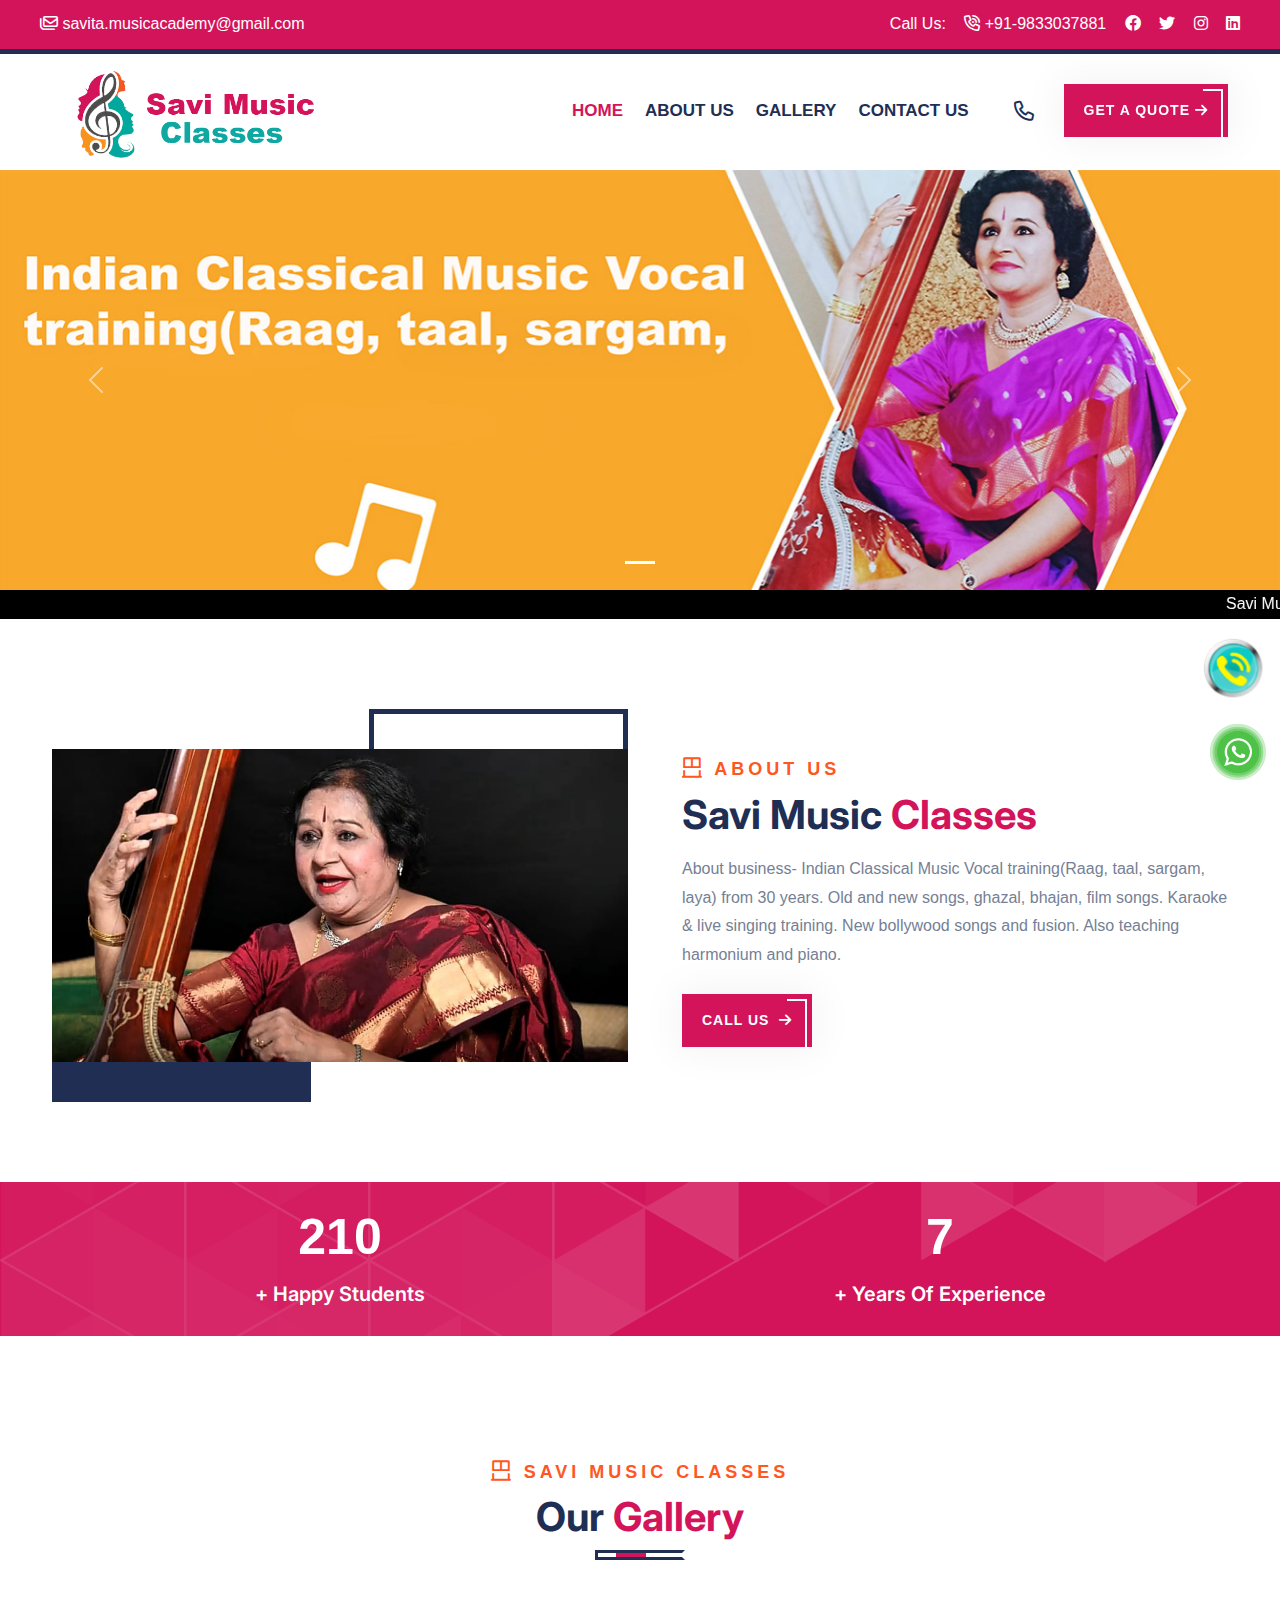
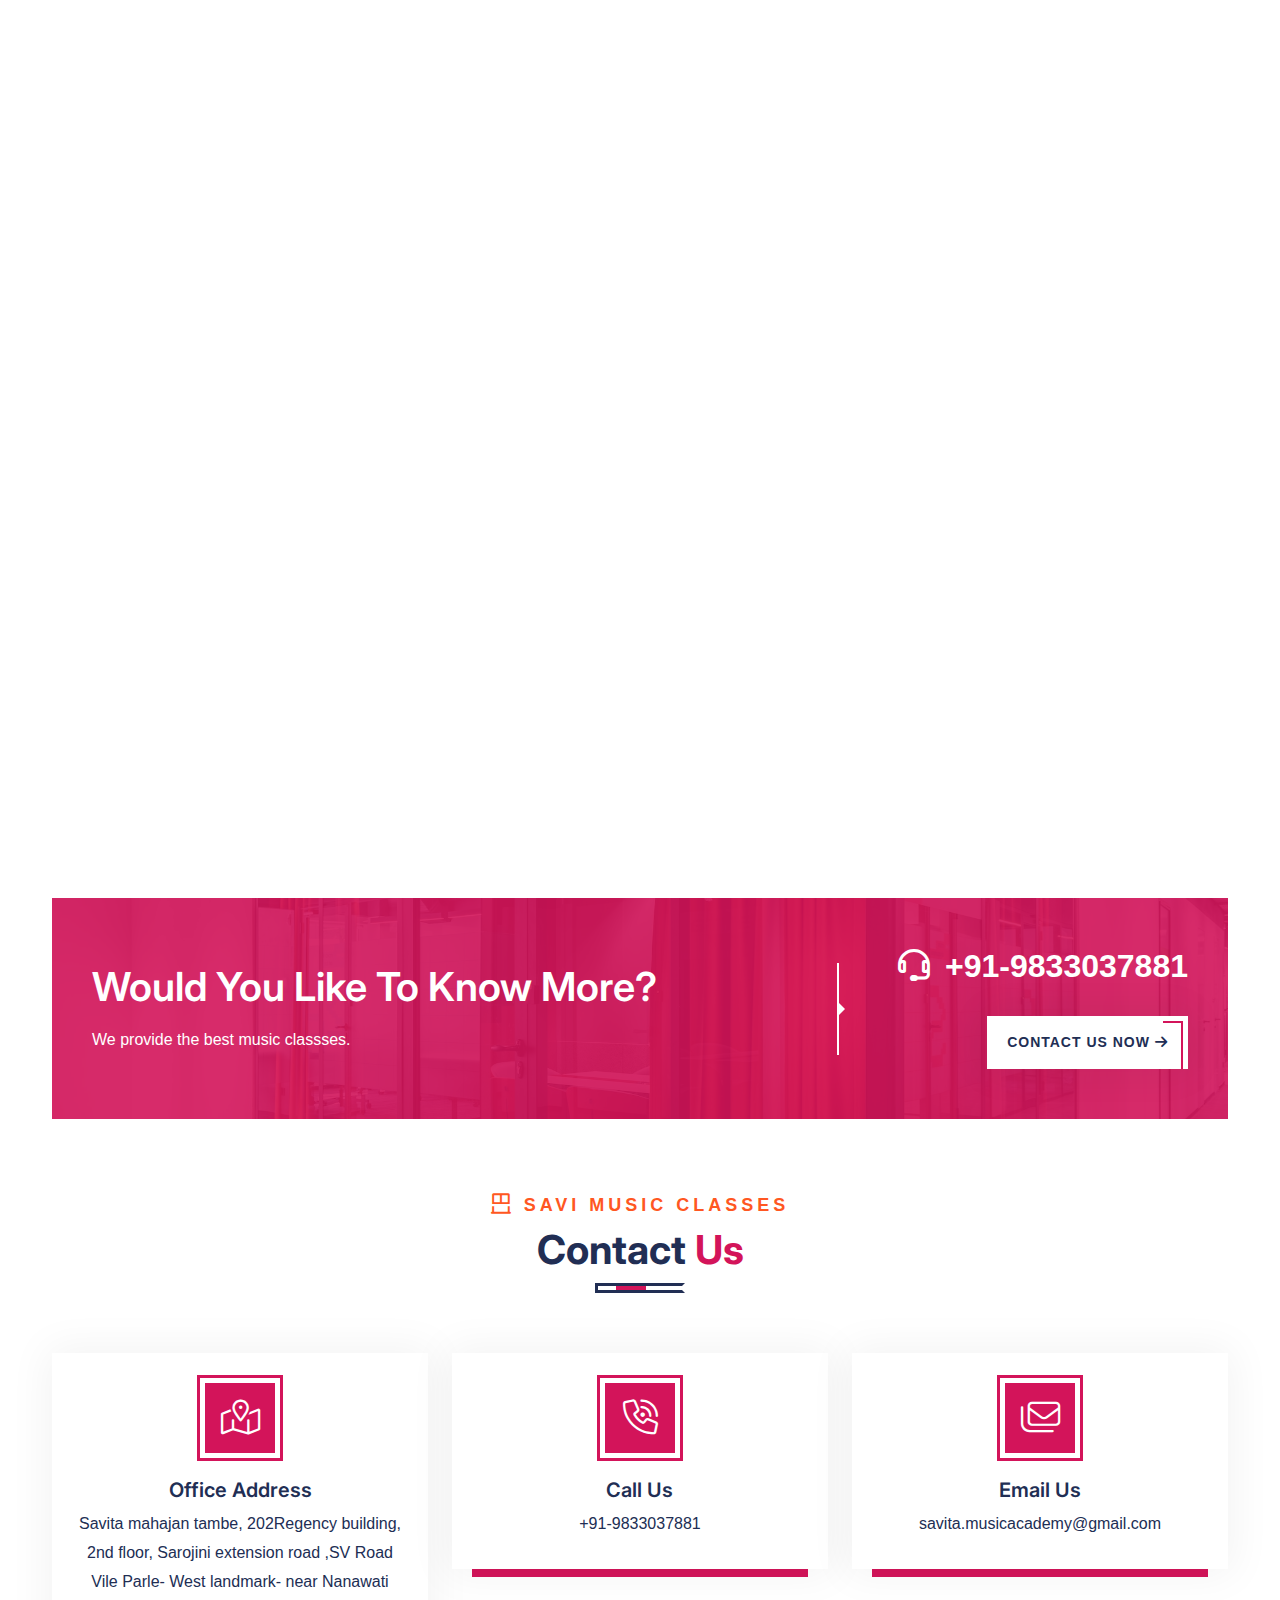
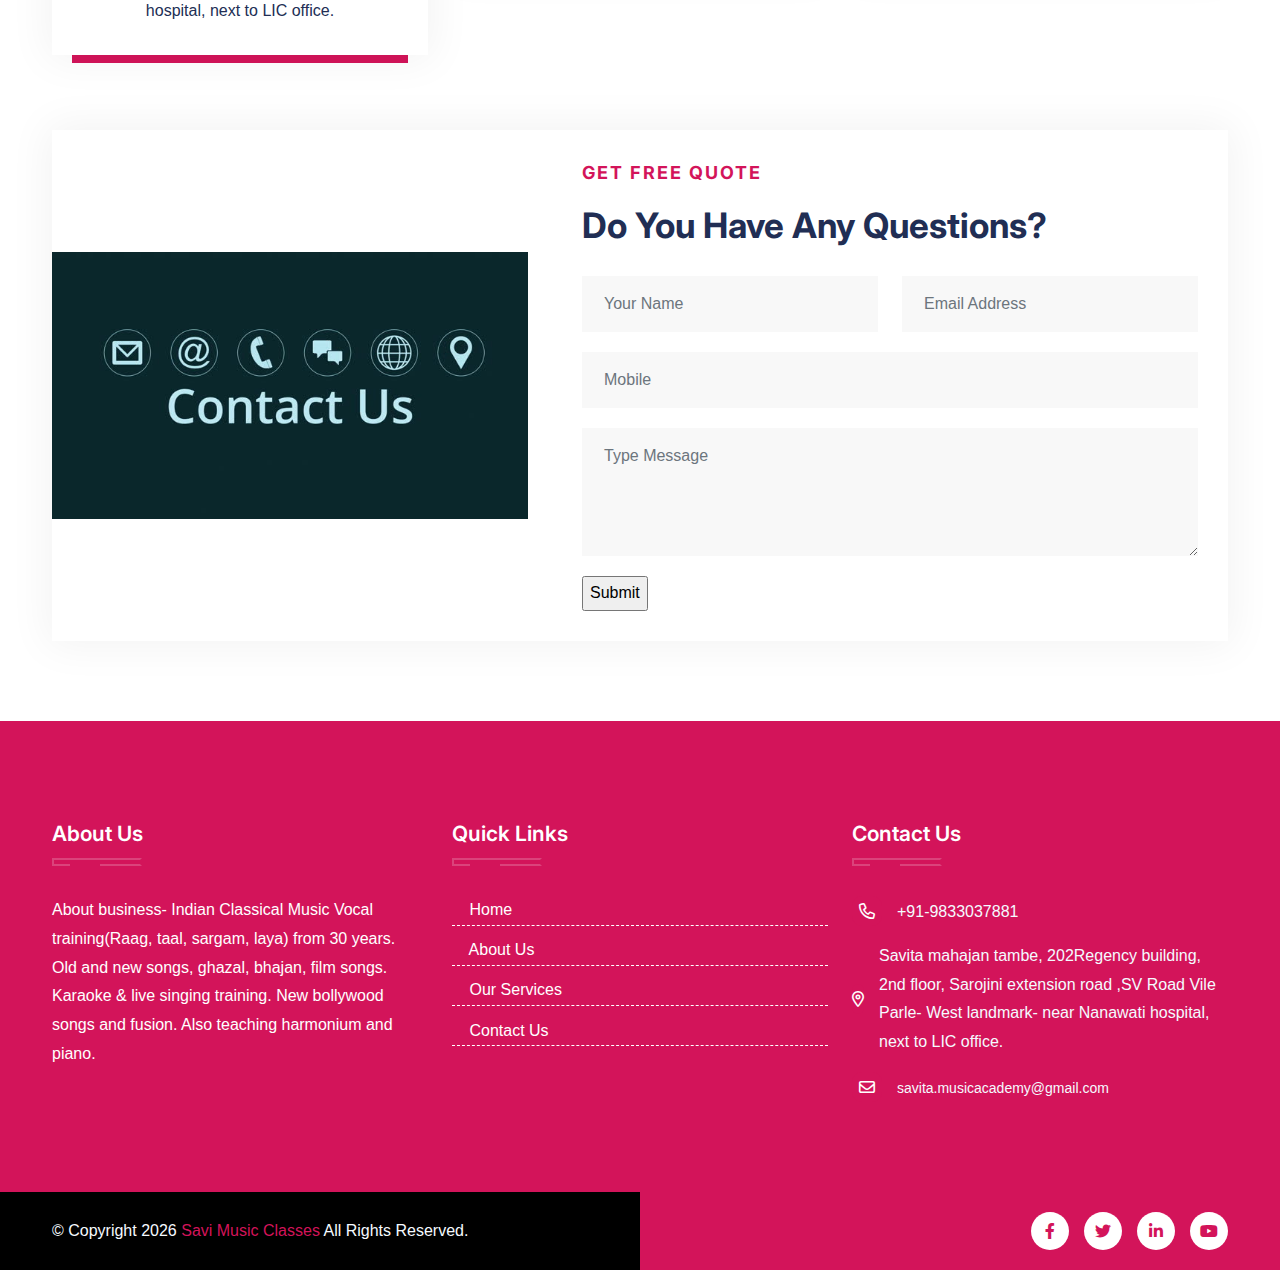
<file: index.html>
<!DOCTYPE html>
<html lang="en">

<head>

    <meta charset="UTF-8">
    <meta http-equiv="X-UA-Compatible" content="IE=edge">
    <meta name="viewport" content="width=device-width, initial-scale=1.0">
    <meta name="description" content>
    <meta name="keywords" content>

    <title>Savi Music Classes</title>

    <link rel="icon" type="image/x-icon" href="assets/img/logo/fav.png">

    <link rel="stylesheet" href="assets/css/bootstrap.min.css">
    <link rel="stylesheet" href="assets/css/all-fontawesome.min.css">
    <link rel="stylesheet" href="assets/css/animate.min.css">
    <link rel="stylesheet" href="assets/css/magnific-popup.min.css">
    <link rel="stylesheet" href="assets/css/owl.carousel.min.css">
    <link rel="stylesheet" href="assets/css/style.css">
</head>

<body class="home-2">
    <!--
<div class="preloader">
<div class="loader-ripple">
<div></div>
<div></div>
</div>
</div>-->



    <!--============ call section  ===================-->
    <div id="callme1">
        <a href="tel:9833037881"><img src="assets/call-now.gif" /></a>
    </div>
    <a href="https://api.whatsapp.com/send?phone=9833037881" target="blank" class="whatsup"><img src="assets/whatspp.gif"></a>
    <!--============ call section  ===================-->


    <!--============ header ===================-->
    <header class="header">
        <div class="header-top-mb">
            <div class="container">
                <div class="row">
                    <div class="col-md-9">
                        <div class="emls">
                            <a href="mailto:savita.musicacademy@gmail.com"><i class="far fa-envelopes"></i> <span class="__cf_email__">savita.musicacademy@gmail.com</span></a>


                        </div>
                    </div>
                    <div class="col-md-3">
                        <div class="mbls">

                            <a href="tel:9833037881"><i class="far fa-phone-volume"></i> +91-9833037881</a>

                        </div>
                    </div>
                </div>
            </div>
        </div>
        <div class="header-top">
            <div class="container px-0">
                <div class="header-top-wrapper">
                    <div class="header-top-left">
                        <div class="header-top-contact">
                            <ul>


                                <li class="mb-ds-nn"><a href="mailto:savita.musicacademy@gmail.com"><i class="far fa-envelopes"></i> <span class="__cf_email__">savita.musicacademy@gmail.com</span></a></li>


                            </ul>
                        </div>
                    </div>
                    <div class="header-top-right mb-ds-nn">
                        <div class="header-top-social">
                            <span>Call Us: </span>
                            <a href="tel:9833037881"><i class="far fa-phone-volume"></i> +91-9833037881</a>

                            <a href="#"><i class="fab fa-facebook"></i></a>
                            <a href="#"><i class="fab fa-twitter"></i></a>
                            <a href="#"><i class="fab fa-instagram"></i></a>
                            <a href="#"><i class="fab fa-linkedin"></i></a>
                        </div>
                    </div>
                </div>
            </div>
        </div>
        <div class="main-navigation">
            <nav class="navbar navbar-expand-lg">
                <div class="container custom-nav position-relative">
                    <a class="navbar-brand" href="index-2.html">
                        <img src="assets/img/logo/logo.png" alt="logo">
                    </a>
                    <div class="mobile-menu-right">
                        <div class="search-btn">
                            <a href="tel:9833037881" class="nav-right-link"><i class="far fa-phone"></i></a>
                        </div>
                        <button class="navbar-toggler" type="button" data-bs-toggle="collapse" data-bs-target="#main_nav" aria-expanded="false" aria-label="Toggle navigation">
                            <span class="navbar-toggler-mobile-icon"><i class="far fa-bars"></i></span>
                        </button>
                    </div>
                    <div class="collapse navbar-collapse" id="main_nav">
                        <ul class="navbar-nav">
                            <li class="nav-item"><a class="nav-link active" href="index-2.html">HOME</a></li>
                            <li class="nav-item"><a class="nav-link " href="#about-us">ABOUT US</a></li>
<!--                            <li class="nav-item"><a class="nav-link " href="#services">OUR PRODUCTS</a></li>-->
                            <li class="nav-item"><a class="nav-link " href="#gallery">GALLERY</a></li>
                            <li class="nav-item"><a class="nav-link " href="#contact-us">CONTACT US</a></li>

                        </ul>
                        <div class="nav-right">
                            <div class="search-btn">
                                <a href="tel:9833037881" class="nav-right-link"><i class="far fa-phone"></i></a>
                            </div>
                            <div class="nav-right-btn mt-2">
                                <a href="tel:9833037881" class="theme-btn">Get A Quote<i class="fas fa-arrow-right"></i></a>
                            </div>
                        </div>
                    </div>

<!--
                    <div class="search-area">
                        <form action="#">
                            <div class="form-group">
                                <input type="text" class="form-control" placeholder="Type Keyword...">
                                <button type="submit" class="search-icon-btn"><i class="far fa-search"></i></button>
                            </div>
                        </form>
                    </div>
-->

                </div>
            </nav>
        </div>
    </header>
    <!--============ header ===================-->

    <main class="main">



        <!--============ slider ===================-->
        <div id="demo" class="carousel slide" data-bs-ride="carousel">

            <!-- Indicators/dots -->
            <div class="carousel-indicators">
                <button type="button" data-bs-target="#demo" data-bs-slide-to="0" class="active"></button>
                <!--                <button type="button" data-bs-target="#demo" data-bs-slide-to="1"></button>-->
                <!--                <button type="button" data-bs-target="#demo" data-bs-slide-to="2"></button>-->
            </div>

            <!-- The slideshow/carousel -->
            <div class="carousel-inner">
                <div class="carousel-item active">
                    <img src="assets/banner1.jpg" width="100%" alt="Los Angeles" class="d-block w-100">
                </div>




            </div>

            <!-- Left and right controls/icons -->
            <button class="carousel-control-prev" type="button" data-bs-target="#demo" data-bs-slide="prev">
                <span class="carousel-control-prev-icon"></span>
            </button>
            <button class="carousel-control-next" type="button" data-bs-target="#demo" data-bs-slide="next">
                <span class="carousel-control-next-icon"></span>
            </button>
        </div>
        <!--============ slider ===================-->


        <!--============ marquee ==================-->
        <marquee class="mrq">
            <p class="m-0">Savi Music Classes Indian Classical Music Vocal training(Raag, taal, sargam, laya) from 30 years. </p>
        </marquee>
        <!--============ marquee ==================-->




        <!--============ about ==================-->
        <div class="about-area pb-120 pt-120" id="about-us">
            <div class="container">
                <div class="row align-items-center">
                    <div class="col-lg-6">
                        <div class="about-left wow fadeInLeft" data-wow-delay=".25s">
                            <div class="about-img">
                                <img src="assets/img/about/about.jpg" alt>
                            </div>
<!--
                            <div class="about-experience">
                                <div class="about-experience-icon">
                                    <img src="assets/img/icon/window.svg" alt>
                                </div>
                                <b class="text-start">30 Years Of <br>Experience</b>
                            </div>
-->
                        </div>
                    </div>
                    <div class="col-lg-6">
                        <div class="about-right wow fadeInRight" data-wow-delay=".25s">
                            <div class="site-heading mb-3">
                                <span class="site-title-tagline">
                                    <i class="far fa-window-frame-open"></i> About Us
                                </span>
                                <h2 class="site-title">
                                    Savi Music <span>Classes</span>
                                </h2>
                            </div>
                            <p class="about-text">
                                About business- Indian Classical Music Vocal training(Raag, taal, sargam, laya) from 30 years.
                                Old and new songs, ghazal, bhajan, film songs.
                                Karaoke & live singing training.
                                New bollywood songs and fusion.
                                Also teaching harmonium and piano.
                            </p>
                            <!--
                            <div class="about-list-wrapper">
                                <ul class="about-list list-unstyled">
                                    <li>
                                        Best Products
                                    </li>
                                    <li>
                                        No Compromise With Quality
                                    </li>
                                    <li>
                                        Timely delivery schedules
                                    </li>
                                </ul>
                            </div>
-->
                            <a href="tel:9833037881" class="theme-btn mt-4">Call Us <i class="fas fa-arrow-right"></i></a>
                        </div>
                    </div>
                </div>
            </div>
        </div>
        <!--============ about ==================-->


        <!--========== counter ====================-->
        <div class="counter-area pt-30 pb-30">
            <div class="container">
                <div class="row">
                    <!--
                    <div class="col-lg-3 col-sm-6">
                        <div class="counter-box">

                            <div>
                                <span class="counter" data-count="+" data-to="500" data-speed="3000">500</span>
                                <h6 class="title">+ Projects Done </h6>
                            </div>
                        </div>
                    </div>
-->
                    <div class="col-lg-6 col-sm-6">
                        <div class="counter-box">

                            <div>
                                <span class="counter" data-count="+" data-to="900" data-speed="3000">5000</span>
                                <h6 class="title">+ Happy Students</h6>
                            </div>
                        </div>
                    </div>
<!--
                    <div class="col-lg-4 col-sm-6">
                        <div class="counter-box">

                            <div>
                                <span class="counter" data-count="+" data-to="50" data-speed="3000">50</span>
                                <h6 class="title">+ Team Workers</h6>
                            </div>
                        </div>
                    </div>
-->
                    <div class="col-lg-6 col-sm-6">
                        <div class="counter-box">

                            <div>
                                <span class="counter" data-count="+" data-to="30" data-speed="3000">30</span>
                                <h6 class="title">+ Years Of Experience</h6>
                            </div>
                        </div>
                    </div>
                </div>
            </div>
        </div>
        <!--========== counter ====================-->



        <!--========== gallery ====================-->
        <div class="team-area pt-120 pb-80" id="services">
            <div class="container">
                <div class="row">
                    <div class="col-lg-6 mx-auto">
                        <div class="site-heading text-center">
                            <span class="site-title-tagline"><i class="far fa-window-frame-open"></i> Savi Music Classes</span>
                            <h2 class="site-title"> Our <span>Gallery</span> </h2>
                            <div class="heading-divider"></div>
                        </div>
                    </div>
                </div>
                <div class="row mt-5">
                    <div class="col-md-4 col-lg-4">
                        <div class="team-item wow fadeInUp" data-wow-delay=".25s" style="visibility: visible; animation-delay: 0.25s; animation-name: fadeInUp;">
                            <div class="team-img">
                                <img src="assets/img-1.png" alt="">
                            </div>

                            <div class="team-social">
                                <a href="#"><i class="fab fa-facebook-f"></i></a>
                                <a href="#"><i class="fab fa-twitter"></i></a>
                                <a href="#"><i class="fab fa-linkedin-in"></i></a>
                                <a href="#"><i class="fab fa-youtube"></i></a>
                            </div>
                            <div class="team-content">
                                <div class="team-bio">



                                </div>
                            </div>
                        </div>
                    </div>
                    
                    <div class="col-md-4 col-lg-4">
                        <div class="team-item wow fadeInUp" data-wow-delay=".25s" style="visibility: visible; animation-delay: 0.25s; animation-name: fadeInUp;">
                            <div class="team-img">
                                <img src="assets/img-2.png" alt="">
                            </div>

                            <div class="team-social">
                                <a href="#"><i class="fab fa-facebook-f"></i></a>
                                <a href="#"><i class="fab fa-twitter"></i></a>
                                <a href="#"><i class="fab fa-linkedin-in"></i></a>
                                <a href="#"><i class="fab fa-youtube"></i></a>
                            </div>
                            <div class="team-content">
                                <div class="team-bio">



                                </div>
                            </div>
                        </div>
                    </div>
                    <div class="col-md-4 col-lg-4">
                        <div class="team-item wow fadeInUp" data-wow-delay=".25s" style="visibility: visible; animation-delay: 0.25s; animation-name: fadeInUp;">
                            <div class="team-img">
                                <img src="assets/img-3.png" alt="">
                            </div>

                            <div class="team-social">
                                <a href="#"><i class="fab fa-facebook-f"></i></a>
                                <a href="#"><i class="fab fa-twitter"></i></a>
                                <a href="#"><i class="fab fa-linkedin-in"></i></a>
                                <a href="#"><i class="fab fa-youtube"></i></a>
                            </div>
                            <div class="team-content">
                                <div class="team-bio">



                                </div>
                            </div>
                        </div>
                    </div>
                    <div class="col-md-4 col-lg-4">
                        <div class="team-item wow fadeInUp" data-wow-delay=".25s" style="visibility: visible; animation-delay: 0.25s; animation-name: fadeInUp;">
                            <div class="team-img">
                                <img src="assets/img-4.png" alt="">
                            </div>

                            <div class="team-social">
                                <a href="#"><i class="fab fa-facebook-f"></i></a>
                                <a href="#"><i class="fab fa-twitter"></i></a>
                                <a href="#"><i class="fab fa-linkedin-in"></i></a>
                                <a href="#"><i class="fab fa-youtube"></i></a>
                            </div>
                            <div class="team-content">
                                <div class="team-bio">



                                </div>
                            </div>
                        </div>
                    </div>
                    <div class="col-md-4 col-lg-4">
                        <div class="team-item wow fadeInUp" data-wow-delay=".25s" style="visibility: visible; animation-delay: 0.25s; animation-name: fadeInUp;">
                            <div class="team-img">
                                <img src="assets/img-5.png" alt="">
                            </div>

                            <div class="team-social">
                                <a href="#"><i class="fab fa-facebook-f"></i></a>
                                <a href="#"><i class="fab fa-twitter"></i></a>
                                <a href="#"><i class="fab fa-linkedin-in"></i></a>
                                <a href="#"><i class="fab fa-youtube"></i></a>
                            </div>
                            <div class="team-content">
                                <div class="team-bio">



                                </div>
                            </div>
                        </div>
                    </div>


                </div>




            </div>
        </div>
        <!--========== gallery ====================-->



        <div class="cta-area pt-100">
            <div class="container">
                <div class="cta-wrapper" style="background-image: url(assets/img/cta/01.jpg);">
                    <div class="row align-items-center">
                        <div class="col-lg-7 text-center text-lg-start">
                            <div class="cta-text cta-divider">
                                <h1>Would You Like To Know More?</h1>
                                <p>We provide the best music classses.</p>
                            </div>
                        </div>
                        <div class="col-lg-5 text-center text-lg-end">
                            <div class="mb-20">
                                <a href="tel:9833037881" class="cta-number"><i class="far fa-headset"></i>+91-9833037881</a>
                            </div>
                            <div class="cta-btn">
                                <a href="#contact-us" class="theme-btn theme-btn2">Contact Us Now<i class="fas fa-arrow-right"></i></a>
                            </div>
                        </div>
                    </div>
                </div>
            </div>
        </div>


        <!--
<div class="partner-area bg pt-50 pb-50">
<div class="container">
<div class="partner-wrapper partner-slider owl-carousel owl-theme">
<img src="assets/img/partner/01.png" alt="thumb">
<img src="assets/img/partner/01.png" alt="thumb">
<img src="assets/img/partner/01.png" alt="thumb">
<img src="assets/img/partner/01.png" alt="thumb">
<img src="assets/img/partner/01.png" alt="thumb">
<img src="assets/img/partner/01.png" alt="thumb">
<img src="assets/img/partner/01.png" alt="thumb">
</div>
</div>
</div>-->




        <!--========== contact us ====================-->
        <div class="quote-area pt-70 mg-btm-120" id="contact-us">
            <div class="container">
                <div class="row">
                    <div class="col-lg-6 mx-auto">
                        <div class="site-heading text-center">
                            <span class="site-title-tagline"><i class="far fa-window-frame-open"></i> Savi Music Classes</span>
                            <h2 class="site-title">Contact <span>Us</span></h2>
                            <div class="heading-divider"></div>
                        </div>
                    </div>
                </div>
                <div class="contact-content">
                    <div class="row">
                        <div class="col-md-4">
                            <div class="contact-info">
                                <div class="contact-info-icon">
                                    <i class="fal fa-map-location-dot"></i>
                                </div>
                                <div class="contact-info-content">
                                    <h5>Office Address</h5>
                                    <p>Savita mahajan tambe, 202Regency building, 2nd floor, Sarojini extension road ,SV Road Vile Parle- West landmark- near Nanawati hospital, next to LIC office.</p>
                                </div>
                            </div>
                        </div>
                        <div class="col-md-4">
                            <div class="contact-info">
                                <div class="contact-info-icon">
                                    <i class="fal fa-phone-volume"></i>
                                </div>
                                <div class="contact-info-content">
                                    <h5>Call Us</h5>
                                    <p>+91-9833037881</p>


                                </div>
                            </div>
                        </div>
                        <div class="col-md-4">
                            <div class="contact-info">
                                <div class="contact-info-icon">
                                    <i class="fal fa-envelopes"></i>
                                </div>
                                <div class="contact-info-content">
                                    <h5>Email Us</h5>
                                    <p><a href="mailto:savita.musicacademy@gmail.com" class="__cf_email__">savita.musicacademy@gmail.com</a></p>


                                </div>
                            </div>
                        </div>
                        <!--
                        
<div class="col-md-3">
<div class="contact-info">
<div class="contact-info-icon">
<i class="fal fa-alarm-clock"></i>
</div>
<div class="contact-info-content">
<h5>Open Time</h5>
<p>Mon - Sat (10.00AM - 05.30PM)</p>
</div>
</div>
</div>
-->
                    </div>
                </div>
                <div class="quote-wrapper">
                    <div class="row align-items-center">
                        <div class="col-lg-5">
                            <div class="quote-img">
                                <img src="assets/img/quote/01.jpg" alt>
                            </div>
                        </div>
                        <div class="col-lg-7">
                            <div class="quote-content">
                                <div class="quote-header">
                                    <h6>Get Free Quote</h6>
                                    <h2>Do You Have Any Questions?</h2>
                                </div>
                                <form name="contactform" method="post" action="">
                                    <div class="row">
                                        <div class="col-md-6">
                                            <div class="form-group">
                                                <input type="text" name="name" class="form-control" placeholder="Your Name">
                                            </div>
                                        </div>
                                        <div class="col-md-6">
                                            <div class="form-group">
                                                <input type="email" name="email" class="form-control" placeholder="Email Address">
                                            </div>
                                        </div>
                                        <div class="col-md-12">
                                            <div class="form-group">
                                                <input type="text" name="mobile" class="form-control" placeholder="Mobile">
                                            </div>
                                        </div>

                                    </div>
                                    <div class="form-group">
                                        <textarea name="message" class="form-control" placeholder="Type Message" rows="4"></textarea>
                                    </div>
                                    <input type="submit" value="Submit" id="enu-st"> <a href="#"></a>
                                </form>
                            </div>
                        </div>
                    </div>
                </div>




            </div>
        </div>
        <!--========== contact us ====================-->

    </main>

    <!--========== footer  ====================-->
    <footer class="footer-area">
        <div class="footer-widget">
            <div class="container">
                <div class="row footer-widget-wrapper pt-100 pb-70">
                    <div class="col-md-6 col-lg-4">
                        <div class="footer-widget-box about-us">
                            <h4 class="footer-widget-title">About Us</h4>
                            <p class="mb-3">
                                About business- Indian Classical Music Vocal training(Raag, taal, sargam, laya) from 30 years.
                                Old and new songs, ghazal, bhajan, film songs.
                                Karaoke & live singing training.
                                New bollywood songs and fusion.
                                Also teaching harmonium and piano.
                            </p>
                        </div>
                    </div>
                    <div class="col-md-6 col-lg-4">
                        <div class="footer-widget-box list">
                            <h4 class="footer-widget-title">Quick Links</h4>
                            <ul class="footer-list">
                                <li><a href="index.html"><i class="fas fa-caret-right"></i> Home</a></li>
                                <li><a href="#about-us"><i class="fas fa-caret-right"></i> About Us</a></li>
                                <li><a href="#services"><i class="fas fa-caret-right"></i> Our Services</a></li>
                                <!-- <li><a href="#gallery"><i class="fas fa-caret-right"></i> Our Gallery</a></li> -->
                                <li><a href="#contact-us"><i class="fas fa-caret-right"></i> Contact Us</a></li>

                            </ul>
                        </div>
                    </div>

                    <div class="col-md-6 col-lg-4">
                        <div class="footer-widget-box list">
                            <h4 class="footer-widget-title">Contact Us</h4>
                            <div class="footer-newsletter">
                                <ul class="footer-contact">
                                    <li><a href="tel:9833037881"><i class="far fa-phone"></i>+91-9833037881</a></li>

                                    <li><i class="far fa-map-marker-alt"></i> Savita mahajan tambe, 202Regency building, 2nd floor, Sarojini extension road ,SV Road Vile Parle- West landmark- near Nanawati hospital, next to LIC office.</li>
                                    <li><a href="mailto:savita.musicacademy@gmail.com" class="cu-fn-em"><i class="far fa-envelope"></i><span class="__cf_email__">savita.musicacademy@gmail.com</span></a></li>


                                </ul>
                            </div>
                        </div>
                    </div>
                </div>
            </div>
        </div>


        <div class="copyright">
            <div class="container">
                <div class="row">
                    <div class="col-md-6 align-self-center">
                        <p class="copyright-text">
                            &copy; Copyright <span id="date"></span> <a href="#"> Savi Music Classes </a> All Rights Reserved.
                        </p>
                    </div>
                    <div class="col-md-6 align-self-center">
                        <ul class="footer-social">
                            <li><a href="#"><i class="fab fa-facebook-f"></i></a></li>
                            <li><a href="#"><i class="fab fa-twitter"></i></a></li>
                            <li><a href="#"><i class="fab fa-linkedin-in"></i></a></li>
                            <li><a href="#"><i class="fab fa-youtube"></i></a></li>
                        </ul>
                    </div>
                </div>
            </div>
        </div>
    </footer>
    <!--========== footer  ====================-->

    <!--============ back to top ===================-->
    <a href="#" id="scroll-top"><i class="far fa-arrow-up-from-arc"></i></a>
    <!--============ back to top ===================-->




    <!--============ script ===================-->
    <script src="assets/js/jquery-3.6.0.min.js"></script>
    <script src="assets/js/modernizr.min.js"></script>
    <script src="assets/js/bootstrap.bundle.min.js"></script>
    <script src="assets/js/imagesloaded.pkgd.min.js"></script>
    <script src="assets/js/jquery.magnific-popup.min.js"></script>
    <script src="assets/js/isotope.pkgd.min.js"></script>
    <script src="assets/js/jquery.appear.min.js"></script>
    <script src="assets/js/jquery.easing.min.js"></script>
    <script src="assets/js/owl.carousel.min.js"></script>
    <script src="assets/js/counter-up.js"></script>
    <script src="assets/js/wow.min.js"></script>
    <script src="assets/js/main.js"></script>
    <script>
        $(document).ready(function() {



            $('.navbar-collapse a').on('click', function() {
                $(".navbar-collapse").collapse('hide');
            });
        })

    </script>
    <!--============ script ===================-->


</body>

</html>
</file>
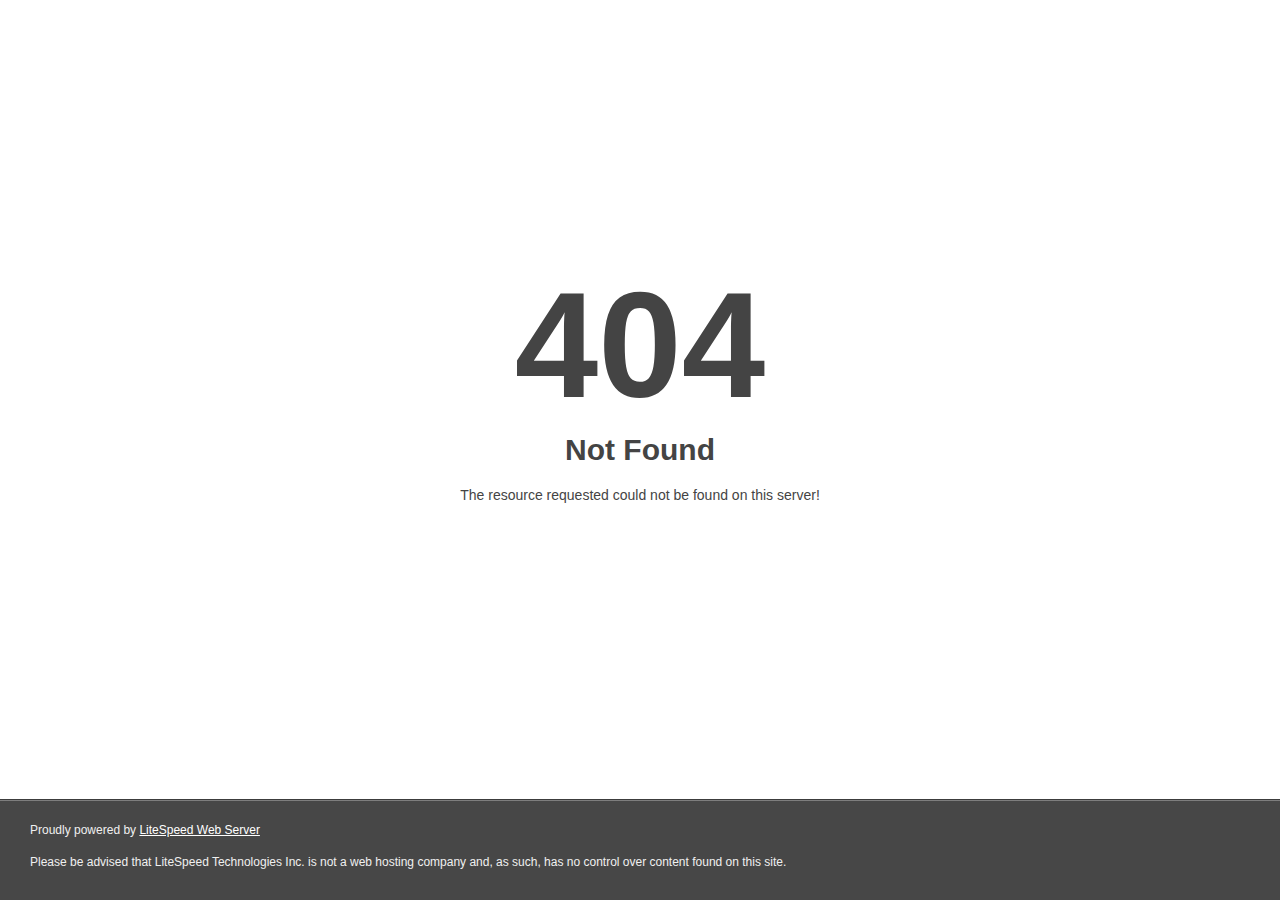
<file: assets/css/owl.video.play.html>
<!DOCTYPE html>
<html style="height:100%">

<!-- Mirrored from shauryasalesandservices.co.in/assets/css/owl.video.play.html by HTTrack Website Copier/3.x [XR&CO'2014], Fri, 29 Sep 2023 06:22:59 GMT -->
<head>
<meta name="viewport" content="width=device-width, initial-scale=1, shrink-to-fit=no" />
<title> 404 Not Found
</title></head>
<body style="color: #444; margin:0;font: normal 14px/20px Arial, Helvetica, sans-serif; height:100%; background-color: #fff;">
<div style="height:auto; min-height:100%; "> <div style="text-align: center; width:800px; margin-left: -400px; position:absolute; top: 30%; left:50%;">
<h1 style="margin:0; font-size:150px; line-height:150px; font-weight:bold;">404</h1>
<h2 style="margin-top:20px;font-size: 30px;">Not Found
</h2>
<p>The resource requested could not be found on this server!</p>
</div></div><div style="color:#f0f0f0; font-size:12px;margin:auto;padding:0px 30px 0px 30px;position:relative;clear:both;height:100px;margin-top:-101px;background-color:#474747;border-top: 1px solid rgba(0,0,0,0.15);box-shadow: 0 1px 0 rgba(255, 255, 255, 0.3) inset;">
<br>Proudly powered by <a style="color:#fff;" href="http://www.litespeedtech.com/error-page">LiteSpeed Web Server</a><p>Please be advised that LiteSpeed Technologies Inc. is not a web hosting company and, as such, has no control over content found on this site.</p></div></body>
<!-- Mirrored from shauryasalesandservices.co.in/assets/css/owl.video.play.html by HTTrack Website Copier/3.x [XR&CO'2014], Fri, 29 Sep 2023 06:22:59 GMT -->
</html>
</file>
<file: assets/css/style.css>
@import 'https://fonts.googleapis.com/css2?family=Inter:wght@300;400;500;600;700;800;900&amp;family=Roboto:wght@100;300;400;500;700;900&amp;display=swap';

:root {
	--body-font: 'Roboto', sans-serif;
	--heading-font: 'Inter', sans-serif;
	--theme-color: #d3145a;
	--theme-bg-light: #F8F8F8;
	--body-text-color: #757F95;
	--color-white: #ffffff;
	--color-dark: #212E54;
	--color-green: #11B76B;
	--color-blue: #0049D0;
	--color-yellow: #FBA707;
	--hero-overlay-color: #212E54;
	--slider-arrow-bg: rgba(255, 255, 255, 0.2);
	--box-shadow: 0 0 40px 5px rgb(0 0 0 / 5%);
	--box-shadow2: 0 0 15px rgba(0, 0, 0, 0.17);
	--transition: all .5s ease-in-out;
	--transition2: all .3s ease-in-out;
	--border-info-color: rgba(0, 0, 0, 0.08);
	--border-info-color2: rgba(0, 0, 0, 0.05);
	--border-white-color: rgba(255, 255, 255, 0.08);
	--border-white-color2: rgba(255, 255, 255, 0.05);
	--footer-bg: #212E54;
	--footer-bg2: #4D5876;
	--footer-text-color: #F5FAFF
}

*,
*:before,
*:after {
	box-sizing: inherit
}

* {
	scroll-behavior: inherit !important
}

html,
body {
	height: auto;
	width: 100%;
	margin: 0;
	padding: 0;
	overflow-x: hidden;
	box-sizing: border-box
}

body {
	font-family: var(--body-font);
	font-style: normal;
	font-size: 16px;
	font-weight: 400;
	color: var(--body-text-color);
	line-height: 1.8
}

a {
	color: var(--color-dark);
	display: inline-block
}

a,
a:active,
a:focus,
a:hover {
	outline: none;
	-webkit-transition: all .3s ease-out 0s;
	-moz-transition: all .3s ease-out 0s;
	-o-transition: all .3s ease-out 0s;
	-ms-transition: all .3s ease-out 0s;
	transition: all .3s ease-out 0s;
	text-decoration: none
}

a:hover {
	color: var(--color-blue)
}

ul {
	margin: 0;
	padding: 0
}

li {
	list-style: none
}

h1,
h2,
h3,
h4,
h5,
h6 {
	color: var(--color-dark);
	margin: 0;
	font-weight: 600;
	font-family: var(--heading-font);
	line-height: 1.2
}

h1 {
	font-size: 40px
}

h2 {
	font-size: 35px
}

h3 {
	font-size: 28px
}

h4 {
	font-size: 22px
}

h5 {
	font-size: 18px
}

h6 {
	font-size: 16px
}

p {
	margin: 0
}

.img,
img {
	max-width: 100%;
	-webkit-transition: all .3s ease-out 0s;
	-moz-transition: all .3s ease-out 0s;
	-ms-transition: all .3s ease-out 0s;
	-o-transition: all .3s ease-out 0s;
	transition: all .3s ease-out 0s;
	height: auto
}

label {
	color: #999;
	cursor: pointer;
	font-weight: 400
}

*::-moz-selection {
	background: #d6b161;
	color: var(--color-white);
	text-shadow: none
}

::-moz-selection {
	background: #555;
	color: var(--color-white);
	text-shadow: none
}

::selection {
	background: #555;
	color: var(--color-white);
	text-shadow: none
}

*::-moz-placeholder {
	color: #999;
	font-size: 16px;
	opacity: 1
}

*::placeholder {
	color: #999;
	font-size: 16px;
	opacity: 1
}

.preloader {
	position: fixed;
	width: 100%;
	height: 100%;
	background: var(--color-dark);
	top: 0;
	left: 0;
	z-index: 9999;
	display: flex;
	align-items: center;
	justify-content: center
}

.loader-ripple {
	display: inline-block;
	position: relative;
	width: 80px;
	height: 80px
}

.loader-ripple div {
	position: absolute;
	border: 4px solid var(--theme-color);
	opacity: 1;
	border-radius: 50%;
	animation: loader-ripple 1s cubic-bezier(0, .2, .8, 1) infinite
}

.loader-ripple div:nth-child(2) {
	animation-delay: -.5s
}

@keyframes loader-ripple {
	0% {
		top: 36px;
		left: 36px;
		width: 0;
		height: 0;
		opacity: 1
	}

	100% {
		top: 0;
		left: 0;
		width: 72px;
		height: 72px;
		opacity: 0
	}
}

.ovrflow-hidden {
	overflow: hidden
}

.position-relative {
	position: relative;
	z-index: 1
}

.text-right {
	text-align: right
}

.space-between {
	display: flex;
	justify-content: space-between;
	align-items: center
}

.c-pd {
	padding: 0 7rem
}

.s-pd {
	padding: 0 12rem
}

.h-100 {
	height: 100%
}

.h-100vh {
	height: 100vh
}

.bg {
	background: var(--theme-bg-light)
}

.pb-140 {
	padding-bottom: 140px
}

.pd-50 {
	padding: 50px 0
}

.py-120 {
	padding: 120px 0
}

.pt-120 {
	padding-top: 120px
}

.pb-120 {
	padding-bottom: 120px
}

.pt-0 {
	padding-top: 0
}

.pt-10 {
	padding-top: 10px
}

.pt-20 {
	padding-top: 20px
}

.pt-30 {
	padding-top: 30px
}

.pt-40 {
	padding-top: 40px
}

.pt-50 {
	padding-top: 50px
}

.pt-60 {
	padding-top: 60px
}

.pt-70 {
	padding-top: 70px
}

.pt-80 {
	padding-top: 80px
}

.pt-90 {
	padding-top: 90px
}

.pt-100 {
	padding-top: 100px
}

.pb-0 {
	padding-bottom: 0
}

.pb-10 {
	padding-bottom: 10px
}

.pb-20 {
	padding-bottom: 20px
}

.pb-30 {
	padding-bottom: 30px
}

.pb-40 {
	padding-bottom: 40px
}

.pb-50 {
	padding-bottom: 50px
}

.pb-60 {
	padding-bottom: 60px
}

.pb-70 {
	padding-bottom: 70px
}

.pb-80 {
	padding-bottom: 80px
}

.pb-90 {
	padding-bottom: 90px
}

.pb-100 {
	padding-bottom: 100px
}

.mt-0 {
	margin-top: 0
}

.mt-10 {
	margin-top: 10px
}

.mt-20 {
	margin-top: 20px
}

.mt-30 {
	margin-top: 30px
}

.mt-40 {
	margin-top: 40px
}

.mt-50 {
	margin-top: 50px
}

.mt-60 {
	margin-top: 60px
}

.mt-70 {
	margin-top: 70px
}

.mt-80 {
	margin-top: 80px
}

.mt-90 {
	margin-top: 90px
}

.mt-100 {
	margin-top: 100px
}

.mt-120 {
	margin-top: 120px
}

.mb-0 {
	margin-bottom: 0
}

.mb-10 {
	margin-bottom: 10px
}

.mb-20 {
	margin-bottom: 20px
}

.mb-30 {
	margin-bottom: 30px
}

.mb-40 {
	margin-bottom: 40px
}

.mb-50 {
	margin-bottom: 50px
}

.mb-60 {
	margin-bottom: 60px
}

.mb-70 {
	margin-bottom: 70px
}

.mb-80 {
	margin-bottom: 80px
}

.mb-90 {
	margin-bottom: 90px
}

.mb-100 {
	margin-bottom: 100px
}

.mb-120 {
	margin-bottom: 120px
}

.mr-300 {
	margin-right: 300px
}

.ml-300 {
	margin-left: 300px
}

.site-heading {
	margin-bottom: 50px;
	position: relative;
	z-index: 1
}

.site-title-tagline {
	text-transform: uppercase;
	letter-spacing: 4px;
	font-size: 18px;
	font-weight: 700;
	color: #ff5722;
	position: relative
}

.site-title-tagline i {
	line-height: 0;
	font-size: 20px
}

.site-title {
	font-weight: 700;
	text-transform: capitalize;
	font-size: 40px;
	color: var(--color-dark);
	margin-top: 5px;
	margin-bottom: 0;
	position: relative
}

.site-title span {
	color: var(--theme-color)
}

.site-heading p {
	margin-top: 15px
}

.heading-divider {
	display: inline-block;
	position: relative;
	width: 90px;
	height: 10px;
	border: 3px solid #212e54;
	border-right-color: transparent
}

.heading-divider.light {
	border-color: rgba(255, 255, 255, .2);
	border-right-color: transparent
}

.heading-divider::after {
	position: absolute;
	content: '';
	width: 30px;
	background-color: var(--theme-color);
	top: 0;
	bottom: 0;
	left: 18px
}

.theme-btn {
	font-size: 14px;
	color: var(--color-white);
	padding: 14px 20px;
	transition: all .5s;
	text-transform: uppercase;
	position: relative;
	border-radius: 0;
	font-weight: 600;
	letter-spacing: 1px;
	cursor: pointer;
	text-align: center;
	overflow: hidden;
	border: none;
	background: var(--theme-color);
	box-shadow: var(--box-shadow);
	z-index: 1
}

.theme-btn::before {
	content: "";
	height: 300px;
	width: 300px;
	background: var(--color-dark);
	border-radius: 50%;
	position: absolute;
	top: 50%;
	left: 50%;
	transform: translateY(-50%) translateX(-50%) scale(0);
	transition: .5s cubic-bezier(.25, .46, .45, .94);
	z-index: -1
}

.theme-btn:hover {
	color: var(--color-white)
}

.theme-btn:hover::before {
	transform: translateY(-50%) translateX(-50%) scale(1)
}

.theme-btn::after {
	content: "";
	position: absolute;
	right: 5px;
	top: 5px;
	bottom: 0;
	width: 20px;
	border: 2px solid var(--color-white);
	border-left: none;
	border-bottom: none;
	transition: var(--transition)
}

.theme-btn:hover::after {
	width: 100%
}

.theme-btn i {
	margin-left: 5px
}

.theme-btn span {
	margin-right: 5px
}

.theme-btn2 {
	background: var(--color-white);
	color: var(--color-dark)
}

.theme-btn2::before {
	background: var(--theme-color)
}

.theme-btn2:hover {
	color: var(--color-white)
}

.theme-btn2::after {
	border-color: var(--theme-color)
}

.theme-btn2:hover::after {
	border-color: var(--color-white)
}

@media(min-width:1200px) {

	.container,
	.container-sm,
	.container-md,
	.container-lg,
	.container-xl {
		max-width: 1200px
	}
}

#scroll-top {
	position: fixed;
	bottom: -20px;
	right: 30px;
	z-index: 99;
	font-size: 20px;
	border: none;
	outline: none;
	border-radius: 50px;
	color: var(--color-white);
	background-color: var(--theme-color);
	cursor: pointer;
	width: 50px;
	height: 50px;
	line-height: 50px;
	text-align: center;
	box-shadow: var(--box-shadow2);
	transition: var(--transition);
	opacity: 0;
	visibility: hidden;
	z-index: 1
}

#scroll-top.active {
	opacity: 1;
	visibility: visible;
	bottom: 20px
}

@media all and (min-width:768px) and (max-width:1199px) {
	#scroll-top.active {
		bottom: 100px
	}
}

.header {
	background: var(--color-dark)
}

.header-top {
	padding: 14px 0 16px;
	position: relative;
	z-index: 1
}

.header-top-wrapper {
	display: flex;
	align-items: center;
	justify-content: space-between
}

.header-top-contact ul {
	display: flex;
	align-items: center;
	gap: 25px
}

.header-top-contact a {
	color: var(--color-white)
}

.header-top-contact a i {
	color: var(--theme-color)
}

.header-top-right {
	display: flex;
	align-items: center;
	gap: 15px
}

.header-top-link a {
	color: var(--color-white);
	margin-right: 12px
}

.header-top-link a:hover {
	color: var(--theme-color)
}

.header-top-social span {
	color: var(--color-white)
}

.header-top-social a {
	color: var(--color-white);
	font-size: 16px;
	text-align: center;
	margin-left: 14px;
	transition: var(--transition)
}

.header-top-social a:hover {
	color: var(--theme-color)
}

@media all and (max-width:1199px) {
	.header-top-contact ul {
		gap: 10px
	}

	.header-top-social a {
		width: 34px;
		height: 34px;
		line-height: 37px;
		margin-left: 0
	}

	.header-top-left {
		margin-right: 5px
	}
}

@media all and (max-width:992px) {
	.header-top {
		/* display: none */
	}
}

.navbar {
	background: 0 0;
	padding-top: 0;
	padding-bottom: 0;
	z-index: 999
}

.custom-nav {
	background: var(--color-white);
	position: relative
}

.custom-nav::before {
	content: "";
	position: absolute;
	background: var(--color-white);
	width: 30px;
	height: 46px;
	left: -29px;
	bottom: 0;
	clip-path: polygon(0 0, 100% 0, 100% 100%, 92% 100%)
}

.custom-nav::after {
	content: "";
	position: absolute;
	background: var(--color-white);
	width: 30px;
	height: 46px;
	right: -30px;
	bottom: 0;
	clip-path: polygon(0 0, 100% 0, 7% 100%, 0% 100%)
}

.navbar.fixed-top {
	background: var(--color-white);
	box-shadow: var(--box-shadow2);
	animation: slide-down .7s
}

@keyframes slide-down {
	0% {
		transform: translateY(-100%)
	}

	100% {
		transform: translateY(0)
	}
}

.navbar .navbar-brand .logo-display {
	display: block
}

.navbar .navbar-brand .logo-scrolled {
	display: none
}

.navbar.fixed-top .navbar-brand .logo-display {
	display: none
}

.navbar.fixed-top .navbar-brand .logo-scrolled {
	display: block
}

.navbar .navbar-toggler:focus {
	outline: none;
	box-shadow: none
}

.navbar-toggler-mobile-icon {
	display: inline-block;
	width: inherit;
	height: inherit
}

.navbar-brand {
	margin-right: 0
}

.navbar-brand img {
	 width: 266px;
}

.navbar .dropdown-toggle::after {
	display: inline-block;
	margin-left: 5px;
	vertical-align: baseline;
	font-family: 'font awesome 6 pro';
	content: "\f107";
	font-weight: 600;
	border: none;
	font-size: 14px
}

@media all and (max-width:1199px) {
	.nav-right {
		margin-left: 25px !important
	}

	.navbar .nav-item .nav-link {
		margin-right: 15px
	}

	.navbar .nav-right-btn {
		display: none
	}
}

@media all and (min-width:992px) {
	.navbar .nav-item .nav-link {
		margin-right: 22px;
		padding: 30px 0;
		font-size: 17px;
		font-weight: 600;
		color: var(--color-dark);
		text-transform: capitalize
	}

	.navbar .nav-item:last-child .nav-link {
		margin-right: 0
	}

	.navbar .nav-item .dropdown-menu {
		display: block;
		opacity: 0;
		visibility: hidden;
		transition: .3s;
		margin-top: 0;
		border: none;
		left: -15px;
		border-radius: 0;
		background: var(--color-white);
		width: 220px;
		box-shadow: var(--box-shadow)
	}

	.navbar .nav-item .dropdown-menu li {
		border-bottom: 1px solid var(--border-info-color)
	}

	.navbar .nav-item .dropdown-menu li:last-child {
		margin-bottom: 0;
		border-bottom: none
	}

	.navbar .nav-item .dropdown-menu .dropdown-item {
		font-size: 16px;
		padding: 8px 25px;
		font-weight: 500;
		color: var(--color-dark);
		position: relative;
		overflow: hidden;
		text-transform: capitalize;
		transition: all .3s ease-in-out
	}

	.navbar .nav-item .dropdown-menu .dropdown-item:hover {
		background: 0 0;
		color: var(--theme-color);
		padding-left: 32px
	}

	.navbar .nav-item .dropdown-menu .dropdown-item::before {
		content: "//";
		position: absolute;
		left: 15px;
		top: 8px;
		color: var(--theme-color);
		opacity: 0;
		visibility: hidden;
		transition: var(--transition);
		z-index: -1
	}

	.navbar .nav-item .dropdown-menu .dropdown-item:hover::before {
		opacity: 1;
		visibility: visible
	}

	.navbar .nav-item .nav-link {
		position: relative
	}

	.navbar .nav-item .nav-link.active,
	.navbar .nav-item:hover .nav-link {
		color: var(--theme-color)
	}

	.navbar .nav-item:hover .dropdown-menu {
		transition: .3s;
		opacity: 1;
		visibility: visible;
		top: 100%;
		transform: rotateX(0deg)
	}

	.navbar .dropdown-menu-end {
		right: 0;
		left: auto
	}

	.navbar .dropdown-menu.fade-down {
		top: 80%;
		transform: rotateX(-75deg);
		transform-origin: 0% 0%
	}

	.navbar .dropdown-menu.fade-up {
		top: 140%
	}

	.navbar #main_nav {
		justify-content: flex-end
	}

	.nav-right {
		display: flex;
		align-items: center;
		justify-content: center;
		gap: 30px;
		margin-left: 45px
	}

	.nav-right-link {
		position: relative;
		font-size: 20px;
		color: var(--color-dark);
		transition: var(--transition)
	}

	.nav-right-link:hover {
		color: var(--theme-color) !important
	}

	.nav-right .sidebar-btn .nav-right-link,
	.nav-right .search-btn .nav-right-link {
		border: none;
		background: 0 0;
		color: var(--color-dark);
		font-size: 28px;
		padding-right: 0
	}

	.nav-right .search-btn .nav-right-link {
		font-size: 20px;
		padding: 0
	}

	.nav-right .cart-btn .nav-right-link {
		position: relative;
		font-size: 20px;
		padding: 0;
		margin-right: 15px
	}

	.nav-right .cart-btn span {
		position: absolute;
		right: -9px;
		top: -2px;
		width: 15px;
		height: 15px;
		line-height: 15px;
		text-align: center;
		font-size: 12px;
		border-radius: 50px;
		background: var(--theme-color);
		color: var(--color-white)
	}
}

.mobile-menu-right {
	display: none
}

@media all and (max-width:991px) {
	.navbar {
		top: 0;
		right: 0;
		left: 0;
		/* position: fixed */
	}

	.navbar-brand {
		padding-left: 10px
	}

	.navbar-brand img {
		/* width: 130px */
	}

	.navbar-collapse {
		max-height: 220px;
		overflow: hidden;
		overflow-y: auto;
		padding: 0 20px;
		background-color: var(--color-white)
	}

	.dropdown-toggle::after {
		float: right
	}

	.navbar .nav-item .nav-link {
		color: var(--color-dark);
		font-weight: 700;
		transition: var(--transition)
	}

	.navbar .nav-item .nav-link:hover {
		color: var(--theme-color) !important
	}

	.navbar-toggler {
		padding: 0;
		border: none
	}

	.mobile-menu-right {
		display: flex;
		align-items: center;
		gap: 20px
	}

	.mobile-menu-right .nav-right-link {
		background: 0 0;
		border: none;
		font-size: 20px;
		color: var(--color-dark)
	}

	.mobile-menu-right .nav-right-link:hover {
		color: var(--theme-color)
	}

	.search-area.open {
		top: 50px !important
	}

	.navbar-toggler-mobile-icon {
		font-size: 25px;
		color: var(--color-dark);
		font-weight: 500
	}

	.navbar .dropdown-menu {
		border-radius: 0
	}

	.nav-right {
		display: none
	}
}

.navbar .nav-item .dropdown-submenu {
	position: relative
}

.navbar .nav-item .dropdown-submenu .dropdown-menu::before {
	display: none
}

.navbar .nav-item .dropdown-submenu a::after {
	transform: rotate(-90deg);
	position: absolute;
	right: 15px;
	top: 10px;
	font-weight: 600
}

.navbar .nav-item .dropdown-submenu a:hover {
	background: 0 0;
	color: var(--color-white)
}

.navbar .nav-item .dropdown-submenu .dropdown-menu {
	top: 120%;
	left: 100%;
	opacity: 0;
	visibility: hidden
}

.navbar .nav-item .dropdown-submenu:hover .dropdown-menu {
	top: 0;
	opacity: 1;
	visibility: visible
}

@media all and (max-width:991px) {
	.navbar .nav-item .dropdown-submenu .dropdown-menu {
		margin: 0 17px
	}

	.navbar .nav-item .dropdown-submenu .dropdown-menu {
		opacity: unset;
		visibility: unset
	}

	.navbar .nav-item .dropdown-submenu a::after {
		top: 4px
	}

	.navbar .nav-item .dropdown-submenu a:hover {
		color: var(--theme-color)
	}
}

.search-area {
	position: absolute;
	top: 85px;
	right: 0;
	background: var(--color-white);
	padding: 15px;
	-webkit-box-shadow: 0 5px 15px rgb(0 0 0/10%);
	box-shadow: 0 5px 15px rgb(0 0 0/10%);
	width: 340px;
	visibility: hidden;
	opacity: 0;
	border-radius: 0;
	border-top: 3px solid var(--theme-color);
	-webkit-transition: var(--transition);
	transition: var(--transition);
	z-index: 1
}

.search-area.open {
	visibility: visible;
	opacity: 1;
	top: 78px
}

.search-area .form-group {
	position: relative
}

.search-area .form-control {
	padding: 12px 45px 12px 20px;
	border-radius: 0;
	box-shadow: none
}

.search-area .form-control:focus {
	border-color: var(--theme-color)
}

.search-area .search-icon-btn {
	position: absolute;
	right: 8px;
	top: 6px;
	background: 0 0;
	border: none;
	font-size: 20px
}

.main {
	margin-top: -2.8rem
}

.hero-section {
	position: relative
}

.hero-single {
	padding-top: 170px;
	padding-bottom: 150px;
	background-position: center !important;
	background-size: cover !important;
	background-repeat: no-repeat !important;
	display: flex;
	align-items: center;
	justify-content: center;
	position: relative;
	z-index: 1
}

.hero-single::before {
	content: "";
	position: absolute;
	width: 100%;
	height: 100%;
	left: -.5px;
	top: 0;
	background: var(--hero-overlay-color);
	opacity: .7;
	z-index: -1
}

.hero-single .hero-content {
	height: 100%
}

.hero-single .hero-content .hero-title {
	color: var(--color-white);
	font-size: 60px;
	font-weight: 800;
	margin: 20px 0;
	text-transform: capitalize
}

.hero-single .hero-content .hero-title span {
	color: var(--theme-color)
}

.hero-single .hero-content .hero-sub-title {
	display: inline-block;
	color: var(--theme-color);
	font-size: 20px;
	letter-spacing: 6px;
	font-weight: 800;
	position: relative;
	text-transform: uppercase
}

.hero-single .hero-content p {
	color: var(--color-white);
	line-height: 30px;
	font-weight: 400;
	margin-bottom: 20px
}

.hero-single .hero-content .hero-btn {
	gap: 1rem;
	display: flex;
	margin-top: 35px;
	justify-content: start
}

.hero-single .hero-img::before {
	content: "";
	position: absolute;
	width: 500px;
	height: 500px;
	background: var(--theme-color);
	right: 100px;
	bottom: 0;
	border-radius: 50%;
	filter: blur(150px);
	z-index: -1
}

.hero-single .hero-img {
	position: absolute;
	right: 100px;
	bottom: 120px;
	width: 50%;
	z-index: -1
}

.hero-slider.owl-theme .owl-nav {
	margin-top: 0
}

.hero-slider.owl-theme .owl-nav [class*=owl-] {
	color: var(--color-white);
	font-size: 25px;
	margin: 0;
	padding: 0;
	background: var(--slider-arrow-bg);
	display: inline-block;
	cursor: pointer;
	height: 55px;
	width: 55px;
	line-height: 55px;
	border-radius: 50px;
	text-align: center;
	transition: var(--transition)
}

.hero-slider.owl-theme .owl-nav [class*=owl-]:hover {
	background: var(--color-white);
	color: var(--theme-color)
}

.hero-slider.owl-theme .owl-nav .owl-prev {
	left: 40px
}

.hero-slider.owl-theme .owl-nav .owl-next {
	right: 40px
}

.hero-slider.owl-theme .owl-nav .owl-prev,
.hero-slider.owl-theme .owl-nav .owl-next {
	position: absolute;
	top: 50%;
	transform: translate(0, -50%)
}

@media all and (max-width:1199px) {
	.hero-single .hero-content .hero-title {
		font-size: 37px
	}

	.hero-slider.owl-theme .owl-nav .owl-prev,
	.hero-slider.owl-theme .owl-nav .owl-next {
		top: unset;
		bottom: 30px !important
	}

	.hero-slider.owl-theme .owl-nav .owl-prev {
		left: unset;
		right: 120px
	}

	.hero-slider.owl-theme .owl-nav .owl-next {
		right: 40px
	}
}

@media all and (max-width:991px) {
	.hero-single .hero-content .hero-title {
		font-size: 50px
	}

	.hero-single .hero-img {
		position: relative;
		width: 100%;
		right: unset;
		bottom: unset;
		margin-top: 50px
	}

	.hero-single .hero-img::before {
		width: 250px;
		height: 250px
	}
}

@media all and (max-width:767px) {
	.hero-single .hero-content .hero-sub-title {
		font-size: 18px
	}

	.hero-single .hero-content .hero-btn {
		gap: 1rem
	}
}

.play-btn {
	display: inline-block;
	padding: 0;
	height: 75px;
	width: 75px;
	line-height: 75px;
	font-size: 20px;
	text-align: center;
	background: var(--theme-color);
	color: var(--color-white) !important;
	position: absolute;
	border-radius: 50%;
	z-index: 1
}

.play-btn i::after {
	content: "";
	position: absolute;
	height: 100%;
	width: 100%;
	top: 0;
	left: 0;
	z-index: -1;
	background-color: var(--theme-color);
	border-radius: 50px;
	animation: ripple-wave 1s linear infinite;
	-webkit-transform: scale(1);
	transform: scale(1);
	transition: all .5s ease-in-out
}

@keyframes ripple-wave {
	0% {
		opacity: .8;
		-webkit-transform: scale(.9);
		transform: scale(.9)
	}

	100% {
		opacity: 0;
		-webkit-transform: scale(1.5);
		transform: scale(1.5)
	}
}

.about-left {
	position: relative;
	text-align: center;
	z-index: 1
}

.about-left::before {
	content: "";
	position: absolute;
	bottom: -40px;
	left: 0;
	width: 45%;
	height: 60%;
	background: var(--color-dark);
	z-index: -1
}

.about-left::after {
	content: "";
	position: absolute;
	top: -40px;
	right: 0;
	width: 45%;
	height: 60%;
	border: 5px solid var(--color-dark);
	z-index: -1
}

.about-experience {
	position: absolute;
	display: flex;
	align-items: center;
	gap: 10px;
	top: 40px;
	left: 0;
	background: var(--color-dark);
	padding: 10px 20px 10px 10px;
	color: var(--color-white);
	box-shadow: 0 0 40px 5px rgb(0 0 0/10%)
}

.about-experience-icon {
	color: var(--color-white);
	font-size: 45px;
	width: 70px;
	height: 70px;
	line-height: 60px;
	text-align: center;
	background: var(--theme-color);
	border-radius: 50px
}

.about-experience-icon img {
	width: 42px;
	filter: brightness(0) invert(1)
}

.about-right {
	position: relative;
	display: block;
	padding-left: 30px
}

.about-list-wrapper {
	position: relative;
	display: block;
	margin-top: 20px;
	margin-bottom: 10px
}

.about-list {
	position: relative;
	display: block
}

.about-list li {
	position: relative;
	padding-left: 25px;
	margin-top: 10px;
	font-weight: 500
}

.about-list li::before {
	content: "\f058";
	position: absolute;
	left: 0;
	top: 0;
	font-family: "font awesome 6 pro";
	color: var(--theme-color)
}

@media all and (max-width:991px) {
	.about-right {
		margin-top: 70px
	}
}

.service-area {
	position: relative;
	display: block;
	overflow: hidden
}

.service-item {
	position: relative;
	padding: 20px;
	margin-bottom: 25px;
	background: var(--color-white);
	transition: var(--transition);
	box-shadow: var(--box-shadow);
	z-index: 1
}

.service-item:hover {
	transform: translateY(-10px)
}

.service-img {
	position: relative;
	z-index: 1
}

.service-img::before {
	content: "";
	position: absolute;
	left: 20px;
	top: 20px;
	right: 0;
	bottom: 0;
	border: 4px solid var(--theme-color);
	z-index: -1
}

.service-img img {
	padding-right: 20px;
	padding-bottom: 20px
}

.service-content {
	position: relative;
	margin-top: 5px
}

.service-icon {
	position: absolute;
	width: 90px;
	height: 90px;
	line-height: 80px;
	background: var(--theme-color);
	font-size: 50px;
	color: var(--color-white);
	text-align: center;
	border-radius: 50px 50px 0 50px;
	right: 0;
	bottom: 0;
	box-shadow: var(--box-shadow);
	z-index: 1
}

.service-icon img {
	width: 50px;
	filter: brightness(0) invert(1);
	padding: 0
}

.service-arrow {
	margin-top: 25px
}

.service-title a {
	font-size: 22px;
	margin: 20px 0;
	font-weight: 600;
	margin-bottom: 10px;
	color: var(--color-dark)
}

.service-title a:hover {
	color: var(--theme-color)
}

.service-arrow .theme-btn {
	padding: 10px 22px
}

.service-area2 .service-item,
.service-area2 .service-img img {
	padding: 0
}

.service-area2 .service-content {
	padding: 5px 20px 10px
}

.service-area2 .service-title a {
	margin-top: 10px
}

.service-single-list i {
	color: var(--theme-color);
	margin-right: 10px
}

.service-download a {
	border: 2px solid var(--theme-color);
	padding: 12px 20px;
	color: var(--color-dark);
	display: block;
	margin-bottom: 20px;
	font-weight: 600;
	transition: var(--transition)
}

.service-download a i {
	margin-right: 10px
}

.service-download a:hover {
	background-color: var(--theme-color);
	color: var(--color-white)
}

.service-details h3 {
	color: var(--color-dark)
}

.feature-area {
	position: relative;
	z-index: 1
}

.feature-bg {
	background: var(--color-dark)
}

.feature-bg::before {
	content: "";
	position: absolute;
	left: 0;
	top: 0;
	background-image: url(../img/shape/01.png);
	background-repeat: no-repeat;
	background-position: center;
	background-size: cover;
	width: 100%;
	height: 100%;
	opacity: .05
}

.feature-item {
	padding: 28px;
	text-align: center;
	position: relative;
	background: var(--color-white);
	margin-bottom: 25px;
	overflow: hidden;
	box-shadow: var(--box-shadow);
	transition: var(--transition);
	z-index: 1
}

.feature-item:hover {
	transform: translateY(-10px)
}

.feature-icon {
	width: 100px;
	height: 100px;
	line-height: 95px;
	border-radius: 50%;
	background: var(--color-dark);
	margin: 0 auto 25px;
	box-shadow: var(--box-shadow);
	position: relative;
	transition: var(--transition)
}

.feature-icon::before {
	content: "";
	position: absolute;
	left: -6px;
	right: -6px;
	top: -6px;
	bottom: -6px;
	border: 2px dashed var(--color-dark);
	border-radius: 50%
}

.feature-icon::after {
	position: absolute;
	content: '';
	width: 100%;
	height: 100%;
	left: 0;
	top: 0;
	background: var(--theme-color);
	transform: scale(0, 0);
	border-radius: 50%;
	transition: var(--transition);
	z-index: -1
}

.feature-item:hover .feature-icon::after {
	transform: scale(1, 1)
}

.feature-icon img {
	width: 60px
}

.feature-item:hover .feature-icon img {
	filter: brightness(0) invert(1)
}

.feature-item:hover .feature-icon {
	transform: rotateY(360deg)
}

.feature-item h4 {
	font-size: 22px;
	font-weight: 600;
	margin-bottom: 15px
}

@media all and (max-width:1199px) {
	.feature-area {
		margin-top: -20px
	}
}

.portfolio-item {
	position: relative;
	width: 100%;
	margin-bottom: 25px
}

.portfolio-img {
	height: 100%
}

.portfolio-img img {
	width: 100%
}

.portfolio-content {
	position: absolute;
	width: 100%;
	height: 100%;
	top: 0;
	left: 0
}

.portfolio-content::before {
	content: "";
	position: absolute;
	left: 10px;
	top: 10px;
	right: 10px;
	bottom: 10px;
	background: var(--theme-color);
	opacity: 0;
	visibility: hidden;
	transition: .3s
}

.portfolio-content:hover::before {
	opacity: .9;
	visibility: visible
}

.portfolio-link {
	width: 70px;
	height: 70px;
	display: flex;
	align-items: center;
	justify-content: center;
	position: absolute;
	left: 50%;
	top: 50%;
	transform: translate(-50%, -50%) scale(0);
	transition: .5s;
	border-radius: 50px;
	opacity: 0;
	visibility: hidden;
	font-size: 60px;
	color: var(--color-white)
}

.portfolio-link:hover {
	color: var(--color-white)
}

.portfolio-content:hover .portfolio-link {
	opacity: 1;
	visibility: visible;
	transform: translate(-50%, -50%) scale(1)
}

.portfolio-info {
	position: absolute;
	left: 25px;
	right: 25px;
	bottom: 0;
	background: var(--color-white);
	opacity: 0;
	visibility: hidden;
	padding: 20px;
	display: flex;
	align-items: center;
	justify-content: space-between;
	transition: .3s
}

.portfolio-content:hover .portfolio-info {
	opacity: 1;
	visibility: visible;
	bottom: 25px
}

.portfolio-subtitle {
	font-size: 14px;
	color: var(--theme-color);
	margin-bottom: 7px;
	letter-spacing: 2px;
	text-transform: uppercase
}

.portfolio-subtitle span {
	color: var(--theme-color)
}

.portfolio-title {
	color: var(--color-dark);
	font-size: 20px
}

.portfolio-btn {
	width: 50px;
	height: 50px;
	line-height: 50px;
	background: var(--theme-color);
	color: var(--color-white);
	text-align: center;
	font-size: 24px
}

.portfolio-btn:hover {
	background: var(--color-dark);
	color: var(--color-white)
}

.filter-btn {
	text-align: center
}

.filter-btn li {
	display: inline-block;
	text-transform: capitalize;
	margin: 4px;
	font-weight: 500;
	font-size: 16px;
	color: var(--color-dark);
	padding: 3px 16px 4px;
	border: 2px solid var(--theme-color);
	cursor: pointer;
	position: relative;
	transition: all .5s ease-in-out
}

.filter-btn li:hover,
.filter-btn li.active {
	color: var(--color-white);
	background: var(--theme-color)
}

.filter-btn li::before {
	content: "";
	position: absolute;
	width: 14px;
	height: 10px;
	right: 10px;
	top: -6px;
	background: var(--color-white)
}

@media all and (max-width:991px) {
	.filter-control {
		margin-top: 30px
	}

	.filter-btn {
		margin-top: 30px;
		text-align: left
	}
}

.portfolio-sidebar .portfolio-sidebar-content ul li {
	border-bottom: 1px solid var(--border-info-color);
	display: block;
	margin-bottom: 10px;
	padding-bottom: 10px;
	font-size: 16px;
	font-weight: 600;
	line-height: 33px
}

.portfolio-sidebar .portfolio-sidebar-content ul li:last-child {
	border-bottom: none
}

.portfolio-sidebar-title {
	margin-bottom: 30px;
	font-size: 26px;
	font-weight: 600
}

.portfolio-sidebar .portfolio-sidebar-content ul li span {
	display: block;
	font-weight: 400;
	margin: 0
}

.portfolio-sidebar .portfolio-sidebar-content .rating a {
	color: var(--theme-color)
}

.new-portfolio {
	background: var(--theme-color) !important
}

.new-portfolio h4 {
	color: var(--color-white);
	margin-bottom: 30px;
	font-size: 28px
}

.new-portfolio-btn {
	background: var(--color-white);
	color: var(--color-dark);
	border: none;
	padding: 10px 25px;
	border-radius: 50px;
	font-weight: 600;
	text-transform: uppercase;
	transition: all .5s ease-in-out
}

.new-portfolio-btn:hover {
	background: var(--color-dark);
	color: var(--color-white)
}

.new-portfolio-btn i {
	margin-left: 8px
}

.portfolio-single-list i {
	color: var(--theme-color);
	margin-right: 10px
}

.portfolio-details h3 {
	font-weight: 700
}

.gallery-item {
	position: relative;
	width: 100%;
	margin-bottom: 25px
}

.gallery-img {
	height: 100%
}

.gallery-img img {
	width: 100%
}

.gallery-content {
	position: absolute;
	width: 100%;
	height: 100%;
	top: 0;
	left: 0
}

.gallery-content::before {
	content: "";
	position: absolute;
	left: 10px;
	top: 10px;
	right: 10px;
	bottom: 10px;
	background: var(--theme-color);
	opacity: 0;
	visibility: hidden;
	transition: .3s
}

.gallery-content:hover::before {
	opacity: .9;
	visibility: visible
}

.gallery-link {
	width: 70px;
	height: 70px;
	display: flex;
	align-items: center;
	justify-content: center;
	position: absolute;
	left: 50%;
	top: 50%;
	transform: translate(-50%, -50%) scale(0);
	transition: .5s;
	border-radius: 50px;
	opacity: 0;
	visibility: hidden;
	font-size: 60px;
	color: var(--color-white)
}

.gallery-link:hover {
	color: var(--color-white)
}

.gallery-content:hover .gallery-link {
	opacity: 1;
	visibility: visible;
	transform: translate(-50%, -50%) scale(1)
}

.window-area {
	position: relative
}

.window-left {
	margin-right: 15px
}

.window-service {
	position: relative;
	margin-left: -100px;
	margin-top: 30px;
	background: var(--color-white);
	box-shadow: var(--box-shadow);
	border-left: 4px solid var(--theme-color)
}

.window-service-item {
	padding: 30px;
	text-align: center;
	border-right: 1px solid var(--border-info-color);
	border-bottom: 1px solid var(--border-info-color)
}

.window-service-icon img {
	width: 70px
}

.window-service-title {
	margin-top: 10px;
	text-transform: uppercase;
	letter-spacing: 2px;
	font-weight: 600
}

.window-service-title a:hover {
	color: var(--theme-color)
}

@media all and (max-width:991px) {
	.window-right {
		margin-top: 40px
	}

	.window-service {
		margin-left: 0
	}
}

@media all and (max-width:767px) {
	.window-service-item {
		border: none;
		border-bottom: 1px solid var(--border-info-color) !important
	}
}

.door-area {
	position: relative
}

.door-left {
	margin-right: 15px
}

.door-service {
	position: relative;
	margin-right: -100px;
	margin-top: 30px;
	background: var(--color-white);
	box-shadow: var(--box-shadow);
	border-right: 4px solid var(--theme-color);
	z-index: 1
}

.door-service-item {
	padding: 30px;
	text-align: center;
	border-right: 1px solid var(--border-info-color);
	border-bottom: 1px solid var(--border-info-color)
}

.door-service-icon img {
	width: 70px
}

.door-service-title {
	margin-top: 10px;
	text-transform: uppercase;
	letter-spacing: 2px;
	font-weight: 600
}

.door-service-title a:hover {
	color: var(--theme-color)
}

@media all and (max-width:991px) {
	.door-left {
		margin-bottom: 40px
	}

	.door-service {
		margin-right: 0
	}
}

@media all and (max-width:767px) {
	.door-service-item {
		border: none;
		border-bottom: 1px solid var(--border-info-color) !important
	}
}

.choose-area {
	position: relative
}

.choose-item {
	display: flex;
	gap: 15px;
	position: relative;
	background: var(--color-white);
	margin-bottom: 25px;
	padding: 20px;
	box-shadow: var(--box-shadow);
	z-index: 1
}

.choose-item-content {
	flex: 1
}

.choose-icon {
	width: 80px;
	height: 80px;
	line-height: 72px;
	background: var(--theme-color);
	color: var(--color-white);
	font-size: 45px;
	border-radius: 50px;
	margin-bottom: 15px;
	text-align: center
}

.choose-icon img {
	width: 50px;
	filter: brightness(0) invert(1)
}

.choose-item-content h4 {
	margin-bottom: 10px;
	font-size: 19px
}

.choose-img {
	position: relative;
	clip-path: polygon(10% 0%, 100% 0, 100% 100%, 0% 100%)
}

.choose-img::before {
	content: "";
	position: absolute;
	top: 15px;
	right: 15px;
	bottom: 15px;
	border: 8px solid var(--theme-color);
	width: 80%;
	clip-path: polygon(25% 0, 100% 0, 100% 100%, 8% 100%)
}

.choose-img .play-btn {
	position: absolute;
	top: 50%;
	left: 50%;
	transform: translate(-50%, -50%)
}

@media all and (max-width:991px) {
	.choose-content {
		margin-bottom: 60px
	}
}

.testimonial-area {
	position: relative
}

.ts-bg {
	background-image: url(../img/testimonial/bg.jpg);
	background-repeat: no-repeat;
	background-size: cover;
	background-position: center;
	position: relative;
	padding-top: 220px
}

.ts-bg::before {
	content: "";
	position: absolute;
	left: 0;
	top: 0;
	width: 100%;
	height: 100%;
	background: var(--color-dark);
	opacity: .9
}

.testimonial-single {
	margin-bottom: 20px;
	background: var(--color-white);
	padding: 25px;
	position: relative;
	margin: 0 20px 20px;
	min-height:327px;
}

.testimonial-single::before {
	content: "";
	position: absolute;
	left: -15px;
	bottom: -15px;
	width: 100%;
	height: 100%;
	background: var(--theme-color);
	z-index: -1
}

.testimonial-content {
	display: flex;
	align-items: center;
	gap: 10px;
	margin-bottom: 10px
}

.testimonial-quote p {
	color: var(--color-dark)
}

.testimonial-author-info {
	margin: 15px 0 10px
}

.testimonial-author-img {
	width: 75px;
	padding: 4px;
	border-radius: 50px;
	border: 3px solid var(--theme-color)
}

.testimonial-author-img img {
	border-radius: 50%
}

.testimonial-author-info h4 {
	font-size: 20px;
	color: var(--color-dark);
	margin-bottom: 2px
}

.testimonial-author-info p {
	color: var(--theme-color);
	font-weight: 500
}

.testimonial-quote-icon {
	position: absolute;
	right: 40px;
	bottom: -40px;
	color: var(--theme-color);
	font-size: 150px;
	opacity: .2
}

.testimonial-area .owl-dots {
	text-align: center;
	margin-top: 30px
}

.testimonial-area .owl-dots .owl-dot span {
	background: var(--theme-color);
	margin: 5px;
	border-radius: 50px;
	width: 8px;
	height: 8px;
	display: inline-block;
	transition: var(--transition)
}

.testimonial-area .owl-dots .owl-dot.active span {
	background-color: var(--theme-color);
	width: 20px
}

.testimonial-rate {
	color: var(--theme-color);
	margin-top: 15px
}

.testimonial-area2.ts-bg {
	padding-top: 120px;
	background-attachment: fixed
}

.counter-area {
	position: relative;
	background: var(--theme-color);
	z-index: 1
}

.counter-area::before {
	content: "";
	position: absolute;
	background-image: url(../img/shape/01.png);
	background-repeat: no-repeat;
	background-position: center;
	background-size: cover;
	left: 0;
	top: 0;
	width: 100%;
	height: 100%;
	opacity: .15;
	z-index: -1
}

.counter-box {
	display: flex;
	align-items: center;
	justify-content: center;
	flex-direction: column;
	text-align: center;
	gap: 30px;
	position: relative;
	z-index: 1
}

.counter-box .icon {
	position: relative;
	text-align: center;
	font-size: 60px;
	width: 100px;
	height: 100px;
	line-height: 90px;
	color: var(--color-white);
	background: var(--color-dark)
}

.counter-box .icon img {
	width: 60px;
	filter: brightness(0) invert(1)
}

.counter-box .icon::before {
	content: "";
	position: absolute;
	left: 10px;
	top: 10px;
	width: 100%;
	height: 100%;
	border: 3px solid var(--color-white);
	transition: var(--transition);
	z-index: -1
}

.counter-box:hover .icon::before {
	left: 0;
	top: 0
}

.counter-box .counter {
	display: block;
	line-height: 1;
	color: var(--color-white);
	font-size: 50px;
	font-weight: 600
}

.counter-box .title {
	color: var(--color-white);
	margin-top: 20px;
	font-size: 20px;
	font-weight: 600;
	text-transform: capitalize
}

@media all and (max-width:991px) {
	.counter-area .counter-box {
		margin: 40px 0
	}
}

.cta-area {
	margin-bottom: -120px
}

.cta-wrapper {
	background-repeat: no-repeat;
	background-position: center;
	background-size: cover;
	position: relative;
	margin-top: -100px;
	padding: 40px;
	z-index: 1
}

.cta-wrapper::before {
	content: "";
	position: absolute;
	background: var(--theme-color);
	width: 100%;
	height: 100%;
	left: 0;
	top: 0;
	opacity: .9;
	z-index: -1
}

.cta-text h1 {
	color: var(--color-white);
	font-size: 40px;
	text-transform: capitalize;
	margin-bottom: 15px
}

.cta-text p {
	color: var(--color-white)
}

.cta-number {
	font-size: 32px;
	color: var(--color-white) !important;
	font-weight: 700
}

.cta-number i {
	margin-right: 15px
}

.cta-divider {
	position: relative
}

.cta-divider::before {
	position: absolute;
	content: close-quote;
	width: 2px;
	bottom: 0;
	background-color: var(--color-white);
	right: -118px;
	top: 0
}

.cta-divider:after {
	width: 0;
	position: absolute;
	content: close-quote;
	height: 0;
	border-top: 7px solid transparent;
	border-bottom: 7px solid transparent;
	border-left: 7px solid var(--color-white);
	top: 50%;
	transform: translateY(-50%);
	right: -124px
}

.quote-wrapper {
	background: var(--color-white);
	box-shadow: var(--box-shadow)
}

.quote-content {
	padding: 30px
}

.quote-content .quote-header h6 {
	display: inline-block;
	font-weight: 700;
	text-transform: uppercase;
	margin-bottom: 10px;
	color: var(--theme-color);
	font-size: 18px;
	letter-spacing: 2px
}

.quote-content .quote-header h2 {
	color: var(--color-dark);
	font-size: 35px;
	margin-bottom: 30px;
	margin-top: 10px;
	font-weight: 700
}

.quote-content .form-group {
	margin-bottom: 20px
}

.quote-content .form-group .form-control {
	padding: 16px 22px;
	font-size: 16px;
	border-radius: 0;
	background-color: var(--theme-bg-light);
	border: none;
	box-shadow: none
}

.quote-content .form-group .form-select {
	padding: 15px 22px;
	background-color: var(--theme-bg-light);
	border: none;
	box-shadow: none;
	border-radius: 0
}

@media all and (max-width:1199px) {
	.quote-content .quote-header h2 {
		font-size: 25px
	}
}

@media all and (max-width:991px) {
	.quote-img img {
		width: 100%
	}
}

.partner-area {
	position: relative
}

.partner-wrapper img {
	filter: grayscale(1)
}

.partner-wrapper img:hover {
	filter: none
}

.blog-area {
	position: relative
}

.blog-item {
	padding: 20px;
	margin-bottom: 25px;
	background: var(--color-white);
	box-shadow: var(--box-shadow);
	transition: var(--transition)
}

.blog-item-img {
	overflow: hidden;
    width: 100%;
    height: 350px;
    object-fit: cover;
}
}

.blog-item:hover .blog-item-img img {
	transform: scale(1.1)
}

.blog-item-info {
	padding: 15px 0 0
}

.blog-item-meta ul {
	margin: 0;
	padding: 0;
	margin-bottom: 14px;
	border-bottom: 1px solid var(--border-info-color);
	padding-bottom: 18px
}

.blog-item-meta ul li {
	display: inline-block;
	margin-right: 15px;
	font-weight: 500;
	position: relative;
	color: var(--color-dark)
}

.blog-item-meta ul li i {
	margin-right: 5px;
	color: var(--theme-color)
}

.blog-item-meta a:hover {
	color: var(--theme-color)
}

.blog-title {
	font-size: 22px;
	margin-bottom: 15px;
	text-transform: capitalize
}

.blog-item-info p {
	margin-bottom: 16px
}

.blog-item-info .theme-btn {
	margin-top: 15px
}

.blog-item-info h4 a {
	color: var(--color-dark)
}

.blog-item-info h4 a:hover {
	color: var(--theme-color)
}

.blog-thumb-img {
	margin-bottom: 20px
}

.blog-meta {
	display: flex;
	justify-content: space-between;
	align-items: center;
	margin-bottom: 20px
}

.blog-meta .blog-meta-left ul {
	display: flex;
	align-items: center;
	gap: 20px
}

.blog-meta .blog-meta-left ul li {
	font-weight: 500
}

.blog-meta i {
	margin-right: 5px;
	color: var(--theme-color)
}

.blog-meta a {
	color: var(--body-text-color);
	font-weight: 500
}

.blog-meta a:hover {
	color: var(--theme-color)
}

.blog-details-title {
	font-size: 34px;
	color: var(--color-dark)
}

.blockqoute {
	background: var(--theme-bg-light);
	border-left: 5px solid var(--theme-color);
	padding: 30px;
	font-size: 17px;
	font-style: italic;
	margin: 20px 0;
	border-radius: 0
}

.blockqoute-author {
	margin-top: 20px;
	padding-left: 60px;
	position: relative;
	color: var(--color-dark)
}

.blockqoute-author::before {
	content: "";
	position: absolute;
	height: 2px;
	width: 40px;
	background: var(--theme-color);
	left: 0;
	top: 10px
}

.blog-details-tags {
	display: flex;
	align-items: center;
	gap: 20px
}

.blog-details-tags h5 {
	color: var(--color-dark)
}

.blog-details-tags ul {
	display: flex;
	align-items: center;
	gap: 15px
}

.blog-details-tags ul a {
	background: var(--theme-bg-light);
	color: var(--color-dark);
	padding: 6px 18px;
	transition: var(--transition)
}

.blog-details-tags ul a:hover {
	background: var(--theme-color);
	color: var(--color-white)
}

.blog-author {
	display: flex;
	justify-content: start;
	align-items: center;
	background: var(--color-white);
	box-shadow: var(--box-shadow);
	margin: 50px 0;
	padding: 20px
}

.blog-author-img {
	width: 320px
}

.author-name {
	font-size: 22px;
	color: var(--theme-color);
	margin: 8px 0
}

.author-info {
	padding: 0 20px
}

.author-social {
	margin-top: 10px
}

.author-social a {
	width: 35px;
	height: 35px;
	line-height: 31px;
	text-align: center;
	border: 2px solid var(--theme-color);
	border-radius: 50px;
	margin-right: 5px;
	color: var(--theme-color);
	transition: var(--transition)
}

.author-social a:hover {
	color: var(--color-white);
	background: var(--theme-color)
}

.blog-comments {
	margin-bottom: 50px
}

.blog-comments h3 {
	color: var(--color-dark)
}

.blog-comments-wrapper {
	margin: 30px 0
}

.blog-comments-single {
	display: flex;
	justify-content: start;
	align-items: flex-start;
	margin-top: 50px
}

.blog-comments-single img {
	border-radius: 50%
}

.blog-comments-content {
	padding: 0 0 0 20px
}

.blog-comments-content span {
	font-size: 14px;
	color: var(--theme-color);
	font-weight: 500
}

.blog-comments-content a {
	font-weight: 500;
	margin-top: 5px;
	color: var(--theme-color)
}

.blog-comments-content a:hover {
	color: var(--color-dark)
}

.blog-comments-content h5 {
	color: var(--color-dark)
}

.blog-comments-reply {
	margin-left: 50px
}

.blog-comments-form {
	padding: 30px;
	margin-top: 50px;
	background: var(--theme-bg-light)
}

.blog-comments-form h3 {
	margin-bottom: 20px
}

.blog-comments-form .form-group {
	margin-bottom: 20px
}

.blog-comments-form .form-control {
	padding: 15px 20px;
	border-radius: 0;
	box-shadow: none;
	transition: var(--transition)
}

.blog-comments-form .form-control:focus {
	border-color: var(--theme-color)
}

@media all and (max-width:767px) {
	.blog-meta {
		flex-direction: column;
		font-size: 15px
	}

	.blog-meta .blog-meta-left ul {
		gap: 10px
	}

	.blog-details-tags {
		flex-direction: column;
		align-items: flex-start
	}

	.blog-author {
		flex-direction: column;
		text-align: center;
		padding: 25px
	}

	.author-info {
		margin-top: 25px
	}

	.blog-comments-single {
		flex-direction: column;
		text-align: center;
		padding: 30px 0;
		box-shadow: var(--box-shadow);
		margin-bottom: 30px;
		border-radius: 10px
	}

	.blog-comments-single img {
		margin: 0 auto 20px
	}

	.blog-comments-reply {
		margin-left: 0
	}
}

.widget {
	background: var(--theme-bg-light);
	padding: 30px;
	margin-bottom: 30px
}

.widget .widget-title {
	padding-bottom: 10px;
	margin-bottom: 30px;
	position: relative;
	font-size: 22px;
	color: var(--color-dark)
}

.widget .widget-title::before {
	position: absolute;
	content: '';
	width: 15px;
	border-bottom: 3px solid var(--theme-color);
	bottom: 0;
	left: 0
}

.widget .widget-title::after {
	position: absolute;
	content: '';
	width: 30px;
	border-bottom: 3px solid var(--theme-color);
	bottom: 0;
	left: 22px
}

.widget .search-form .form-control {
	padding: 12px 15px;
	border-radius: 0;
	box-shadow: none
}

.widget .search-form {
	position: relative
}

.widget .search-form .form-control:focus {
	border-color: var(--theme-color)
}

.widget .search-form button {
	position: absolute;
	right: 0;
	top: 0;
	font-size: 18px;
	padding: 8px 18px 6px;
	background: 0 0;
	border: none;
	color: var(--theme-color)
}

.widget .category-list a {
	display: block;
	padding: 10px 0;
	font-weight: 500;
	border-bottom: 1px solid #ced4da;
	transition: var(--transition)
}

.widget .category-list a:last-child {
	margin-bottom: 0;
	border-bottom: none
}

.widget .category-list a:hover {
	padding-left: 10px;
	color: var(--theme-color)
}

.widget .category-list a i {
	margin-right: 5px;
	color: var(--theme-color)
}

.widget .category-list a span {
	float: right
}

.widget .recent-post-single {
	display: flex;
	justify-content: start;
	align-items: center;
	margin-bottom: 20px
}

.widget .recent-post-img {
	margin-right: 20px
}

.widget .recent-post-img img {
	width: 120px
}

.widget .recent-post-bio h6 {
	font-size: 18px;
	font-weight: 600
}

.widget .recent-post-bio span {
	font-size: 14px;
	color: var(--theme-color);
	font-weight: 500
}

.widget .recent-post-bio span i {
	margin-right: 5px
}

.widget .recent-post-bio h6 a:hover {
	color: var(--theme-color)
}

.widget .social-share-link a {
	width: 35px;
	height: 35px;
	line-height: 31px;
	border: 2px solid var(--theme-color);
	color: var(--theme-color);
	text-align: center;
	margin-right: 5px;
	border-radius: 50px;
	transition: var(--transition)
}

.widget .social-share-link a:hover {
	background: var(--theme-color);
	color: var(--color-white)
}

.widget .tag-list a {
	background: var(--color-white);
	color: var(--color-dark);
	padding: 5px 15px;
	margin-bottom: 10px;
	margin-right: 10px;
	display: inline-block;
	transition: var(--transition)
}

.widget .tag-list a:hover {
	background-color: var(--theme-color);
	color: var(--color-white)
}

.contact-wrapper {
	background: var(--color-white);
	box-shadow: var(--box-shadow)
}

.contact-img img {
	width: 100%
}

.contact-form {
	padding: 25px
}

.contact-form-header {
	margin-bottom: 30px
}

.contact-form-header h2 {
	font-size: 30px;
	font-weight: 700;
	margin-bottom: 10px;
	color: var(--color-dark)
}

.contact-form .form-group {
	margin-bottom: 25px
}

.contact-form .form-group .form-control {
	padding: 15px 20px;
	border-radius: 0;
	box-shadow: none;
	transition: var(--transition)
}

.contact-form .form-group .form-control:focus {
	border-color: var(--theme-color)
}

.contact-map {
	margin-bottom: -9px
}

.contact-map iframe {
	width: 100%;
	height: 450px
}

.contact-content {
	margin-bottom: 50px
}

.contact-info {
	display: flex;
	flex-direction: column;
	align-items: center;
	text-align: center;
	gap: 25px;
	padding: 30px 20px;
	position: relative;
	margin-bottom: 25px;
	background: var(--color-white);
	box-shadow: var(--box-shadow);
	transition: var(--transition)
}

.contact-info::before {
	content: "";
	position: absolute;
	left: 20px;
	right: 20px;
	bottom: -8px;
	background: #d3145a;
	height: 20px;
	z-index: -1
}

.contact-info-icon {
	font-size: 35px;
	color: var(--color-white);
	width: 70px;
	height: 70px;
	line-height: 70px;
	text-align: center;
	position: relative;
	background: #d3145a
}

.contact-info-icon::before {
	content: "";
	position: absolute;
	left: -8px;
	right: -8px;
	top: -8px;
	bottom: -8px;
	border: 3px solid var(--theme-color)
}

.contact-info h5 {
	font-size: 20px;
	font-weight: 600;
	margin-bottom: 8px;
	color: var(--color-dark)
}

.contact-info p {
	color: var(--color-dark);
	font-weight: 500;
	font-size: 16px
}

@media all and (max-width:768px) {
	.contact-content {
		margin-bottom: 50px
	}
}

.team-area {
	position: relative;
	overflow: hidden
}

.team-item {
	padding: 15px;
	margin-bottom: 60px;
	text-align: center;
	position: relative;
	background: var(--color-white);
	border-bottom: 4px solid var(--theme-color);
	box-shadow: var(--box-shadow);
	transition: var(--transition)
}

.team-item:hover {
	transform: translateY(-10px)
}

.team-item::before {
	content: "";
	position: absolute;
	width: 30px;
	height: 30px;
	left: 0;
	bottom: 0;
	background: var(--theme-color);
	transition: var(--transition);
	clip-path: polygon(0 0, 0% 100%, 100% 100%)
}

.team-item::after {
	content: "";
	position: absolute;
	width: 30px;
	height: 30px;
	right: 0;
	bottom: 0;
	background: var(--theme-color);
	transition: var(--transition);
	clip-path: polygon(100% 0, 0% 100%, 100% 100%)
}

.team-img img {
	margin-top: -50px
}

.team-content {
	padding: 10px 0 5px
}

.team-bio h5 {
	font-size: 20px;
	margin-top: 5px;
	margin-bottom: 5px;
	text-transform: capitalize;
	background-color: #d3145a;
}
.team-bio h5 a{
	color:#fff;
}
.team-bio span a{
	color:#fff;
}
.team-bio span {
	font-size: 16px;
	font-weight: 500;
	color: var(--theme-color);
	text-transform: capitalize;
	background: #dd0552;
	padding: 5px;
    display: inline-block;
    margin-top: 8px;
}

.team-bio h5 a:hover {
	color: var(--theme-color)
}

.team-social {
	position: absolute;
	margin-bottom: 10px;
	text-align: center;
	top: 20px;
	right: 0;
	bottom: 0;
	opacity: 0;
	transition: var(--transition)
}

.team-item:hover .team-social {
	opacity: 1;
	right: 30px
}

.team-social a {
	display: block;
	color: var(--color-white);
	width: 40px;
	height: 40px;
	line-height: 40px;
	margin-bottom: 10px;
	background: var(--theme-color);
	box-shadow: var(--box-shadow)
}

.team-social a:hover {
	background: var(--color-dark);
	color: var(--color-white)
}

.team-social h6 {
	margin-top: 28px;
	color: var(--color-white);
	font-size: 18px;
	letter-spacing: 1.5px;
	text-transform: uppercase;
	position: relative;
	transform: rotate(-90deg)
}

.team-social h6::before {
	content: "";
	position: absolute;
	width: 40px;
	height: 3px;
	background: var(--color-white);
	left: -50px;
	top: 7px
}

.team-area2 .team-item::before,
.team-area2 .team-item::after {
	display: none
}

.pricing-area {
	position: relative
}

.pricing-item {
	position: relative;
	padding: 20px 40px;
	text-align: center;
	background: var(--color-dark);
	margin-bottom: 25px
}

.pricing-icon {
	width: 100px;
	height: 100px;
	line-height: 97px;
	background: var(--color-white);
	margin: 20px auto 0;
	position: relative
}

.pricing-icon::before {
	content: "";
	position: absolute;
	left: -8px;
	right: -8px;
	top: -8px;
	bottom: -8px;
	border: 3px solid var(--color-white)
}

.pricing-icon img {
	width: 70px
}

.pricing-header-content {
	margin: 30px 0 20px
}

.pricing-header-content h4 {
	margin-bottom: 10px;
	color: var(--color-white);
	text-transform: uppercase;
	letter-spacing: 2px
}

.pricing-duration {
	color: var(--color-white)
}

.pricing-amount {
	color: var(--theme-color)
}

.pricing-feature ul {
	padding-top: 10px;
	margin-bottom: 25px;
	text-align: left;
	border-top: 1px solid var(--border-white-color)
}

.pricing-feature ul li {
	position: relative;
	margin: 10px 0;
	padding-left: 25px;
	color: var(--color-white)
}

.pricing-feature ul li::before {
	content: "\f560";
	position: absolute;
	font-family: "font awesome 6 pro";
	color: var(--theme-color);
	left: 0;
	top: 0
}

.pricing-feature ul li span {
	float: right
}

.pricing-feature .theme-btn {
	width: 100%
}

.pricing-feature .theme-btn:hover {
	color: var(--color-dark)
}

.pricing-feature .theme-btn::before {
	background: var(--color-white)
}

.pricing-feature .theme-btn::after {
	border-color: var(--color-dark)
}

.calculator-wrapper {
	background: var(--color-white);
	box-shadow: var(--box-shadow)
}

.calculator-form {
	padding: 40px
}

.calculator-form h4 {
	margin-bottom: 25px
}

.calculator-form .form-group {
	margin-bottom: 30px
}

.calculator-form .form-select,
.calculator-form .form-control {
	padding: 14px 20px;
	border-radius: 0;
	box-shadow: none
}

.calculator-form .form-select:focus,
.calculator-form .form-control:focus {
	border-color: var(--theme-color)
}

.calculator-img img {
	clip-path: polygon(10% 0%, 100% 0, 100% 100%, 0% 100%)
}

@media all and (max-width:991px) {
	.calculator-form {
		margin-bottom: 35px
	}
}

.faq-area .accordion-item {
	border: none;
	margin-bottom: 30px;
	background: var(--color-white);
	border-radius: 0 !important;
	box-shadow: var(--box-shadow)
}

.faq-area .accordion-item span {
	width: 45px;
	height: 45px;
	margin-right: 15px
}

.faq-area .accordion-item i {
	width: 45px;
	height: 45px;
	line-height: 45px;
	border-radius: 50px;
	background: var(--theme-color);
	text-align: center;
	color: var(--color-white)
}

.faq-area .accordion-button:not(.collapsed) {
	color: var(--theme-color);
	background: 0 0;
	box-shadow: inset 0 -1px 0 rgb(0 0 0/13%)
}

.accordion-button {
	border-radius: 0 !important;
	background: 0 0;
	font-weight: 600;
	font-size: 20px;
	color: var(--color-dark);
	box-shadow: none !important
}

.accordion-button:not(.collapsed) {
	border-bottom: 1px solid var(--theme-color)
}

.accordion-button:not(.collapsed)::after {
	background-image: url([data-uri])
}

@media all and (max-width:991px) {
	.faq-right {
		margin-bottom: 50px
	}

	.accordion-button {
		font-size: 16px
	}
}

.site-breadcrumb {
	display: flex;
	flex-direction: column;
	align-items: center;
	justify-content: center;
	text-align: center;
	background-repeat: no-repeat !important;
	background-position: center !important;
	background-size: cover !important;
	position: relative;
	padding-top: 170px;
	padding-bottom: 130px;
	z-index: 1
}

.site-breadcrumb::before {
	content: "";
	position: absolute;
	height: 100%;
	width: 100%;
	top: 0;
	left: 0;
	background: var(--hero-overlay-color);
	opacity: .7;
	z-index: -1
}

.site-breadcrumb .breadcrumb-title {
	font-size: 40px;
	color: var(--color-white);
	font-weight: 700;
	margin-bottom: 10px;
	text-transform: capitalize
}

.site-breadcrumb .breadcrumb-menu {
	position: relative;
	z-index: 1
}

.site-breadcrumb .breadcrumb-menu li {
	position: relative;
	display: inline-block;
	margin-left: 25px;
	color: var(--color-white);
	font-weight: 500;
	text-transform: capitalize
}

.site-breadcrumb .breadcrumb-menu li a {
	color: var(--color-white);
	transition: all .5s ease-in-out
}

.site-breadcrumb .breadcrumb-menu li::before {
	position: absolute;
	content: '\f101';
	font-family: 'font awesome 6 pro';
	right: -21px;
	top: 1px;
	text-align: center;
	font-size: 16px;
	color: var(--color-white)
}

.site-breadcrumb .breadcrumb-menu li:first-child {
	margin-left: 0
}

.site-breadcrumb .breadcrumb-menu li:last-child:before {
	display: none
}

.site-breadcrumb .breadcrumb-menu li a:hover {
	color: var(--theme-color)
}

.site-breadcrumb .breadcrumb-menu li.active {
	color: var(--theme-color)
}

@media(max-width:991px) {
	.site-breadcrumb {
		padding-top: 230px
	}
}

.pagination {
	display: flex;
	justify-content: center;
	align-items: center;
	margin-top: 40px
}

.pagination .page-link {
	border: none;
	background: var(--color-dark);
	color: var(--color-white);
	margin: 0 10px;
	border-radius: 0 !important;
	width: 40px;
	height: 40px;
	line-height: 28px;
	text-align: center;
	transition: var(--transition)
}

.pagination .page-link:hover,
.pagination .page-item.active .page-link {
	background: var(--theme-color);
	color: var(--color-white)
}

.login-form {
	padding: 40px;
	background: var(--color-white);
	box-shadow: var(--box-shadow)
}

.login-form .login-header {
	text-align: center;
	margin-bottom: 20px;
	padding-bottom: 20px;
	border-bottom: 1px solid var(--border-info-color)
}

.login-form .login-header img {
	width: 200px;
	margin-bottom: 10px
}

.login-form .login-header h3 {
	color: var(--theme-color);
	margin-bottom: 5px;
	font-weight: 800
}

.login-form .login-header p {
	font-size: 20px
}

.login-form .login-footer {
	margin-top: 25px
}

.login-form .login-footer p {
	text-align: center
}

.login-form .login-footer a {
	color: var(--theme-color);
	transition: .5s
}

.login-form .login-footer a:hover {
	color: var(--color-dark)
}

.login-form .form-group {
	margin-bottom: 20px
}

.login-form label {
	color: var(--color-dark);
	margin-bottom: 5px
}

.login-form .form-group .form-control {
	border: 1px solid #e8e8e8;
	border-radius: 0;
	padding: 12px 18px;
	box-shadow: none;
	transition: .5s
}

.login-form .form-group .form-control:focus {
	border-color: var(--theme-color)
}

.login-form .form-check-input {
	box-shadow: none;
	border-radius: 0
}

.login-form .forgot-pass {
	color: var(--theme-color);
	transition: .5s
}

.login-form .forgot-pass:hover {
	color: var(--color-dark)
}

.login-form .theme-btn {
	width: 100%
}

.login-form .theme-btn::before {
	width: 420px;
	height: 420px
}

.login-form .theme-btn i {
	margin-right: 5px
}

.login-form .form-check-input {
	margin-top: 6.3px
}

.login-form .form-check-label a {
	color: var(--theme-color);
	transition: .5s
}

.login-form .form-check-label a:hover {
	color: var(--theme-color)
}

.form-check-input:checked {
	background-color: var(--theme-color);
	border-color: var(--theme-color)
}

.social-login {
	border-top: 1px solid #f1f1f1;
	margin-top: 15px
}

.social-login p {
	margin: 10px 0
}

.social-login-list {
	text-align: center
}

.social-login-list a {
	width: 40px;
	height: 40px;
	line-height: 40px;
	background: var(--theme-color);
	border-radius: 50px;
	margin: 5px
}

.social-login-list a i {
	color: var(--color-white)
}

.social-login-list a:hover {
	background: var(--color-dark)
}

@media only screen and (max-width:991px) {
	.login-form {
		padding: 40px 20px
	}
}

.coming-soon {
	background-repeat: no-repeat;
	background-size: cover;
	background-position: center;
	min-height: 100vh;
	width: 100%;
	top: 0;
	left: 0;
	position: relative
}

.coming-soon .container {
	position: relative
}

.coming-soon:before {
	position: absolute;
	content: '';
	background: rgba(0, 0, 0, .7);
	width: 100%;
	height: 100%;
	top: 0;
	left: 0
}

.coming-soon .newsletter-form {
	position: relative;
	margin-top: 30px
}

.coming-soon .newsletter-form .input-newsletter {
	height: 55px;
	display: block;
	width: 100%;
	border: none;
	border-radius: 0;
	font-size: 14px;
	padding-top: 0;
	padding-right: 0;
	padding-bottom: 0;
	padding-left: 25px
}

.coming-soon .newsletter-form button {
	position: absolute;
	right: 4px;
	top: 4px;
	bottom: 4px;
	height: auto;
	border: none;
	border-radius: 0;
	background: var(--theme-color);
	display: inline-block;
	color: var(--color-white);
	padding-left: 30px;
	padding-right: 30px;
	font-weight: 500;
	transition: .5s
}

.coming-soon .newsletter-form button:hover {
	background-color: var(--theme-color);
	color: var(--color-white)
}

.coming-social {
	margin-top: 30px;
	text-align: center
}

.coming-social a {
	color: var(--color-white);
	margin: 5px;
	width: 40px;
	height: 40px;
	line-height: 36px;
	text-align: center;
	border-radius: 50px;
	border: 2px solid var(--color-white);
	display: inline-block;
	transition: .5s
}

.coming-social a:hover {
	background: var(--theme-color);
	border-color: var(--theme-color)
}

.countdown-wrap {
	margin-top: 30px
}

.countdown-single {
	background: var(--theme-color);
	padding: 20px;
	margin: 10px;
	position: relative;
	overflow: hidden;
	border-radius: 0;
	box-shadow: var(--box-shadow)
}

.countdown-single h2 {
	color: var(--color-white)
}

.countdown-single h5 {
	color: var(--color-white)
}

.error-wrapper {
	text-align: center
}

.error-wrapper h1 {
	font-size: 250px;
	letter-spacing: 5px;
	font-weight: 700;
	color: var(--theme-color)
}

.error-wrapper h1 span {
	color: var(--color-dark)
}

.error-wrapper h2 {
	margin-top: 30px;
	margin-bottom: 10px
}

.error-wrapper img {
	width: 100%
}

.error-wrapper .theme-btn {
	margin-top: 30px
}

@media all and (max-width:767px) {
	.error-wrapper h1 {
		font-size: 160px
	}
}

.terms-content:not(:last-child) {
	margin-bottom: 54px
}

.terms-content:first-child {
	margin-top: -3px
}

.terms-content .terms-list {
	margin-top: 37px
}

.terms-content h3 {
	margin-bottom: 23px;
	position: relative
}

.terms-content p:not(:last-child) {
	margin-bottom: 26px
}

.terms-list li:not(:last-child) {
	margin-bottom: 16px
}

.footer-area {
	background: #d3145a;
	position: relative;
	z-index: 1
}

.footer-area::before {
	content: "";
	position: absolute;
	top: 0;
	left: 0;
	width: 50%;
	height: 20px;
	background: var(--theme-color)
}

.footer-widget-box {
	margin-bottom: 20px
}

.footer-widget {
	position: relative;
	z-index: 1
}

.footer-logo img {
	width: 220px;
	margin-bottom: 15px
}

.copyright {
	position: relative;
	padding: 20px 0;
	background: #000;
	z-index: 1
}

.copyright::before {
	content: "";
	position: absolute;
	right: 0;
	bottom: 0;
	background: var(--theme-color);
	width: 50%;
	height: 100%;
	z-index: -1
}

.copyright .footer-menu {
	margin: 0;
	padding: 0;
	text-align: right
}

.copyright .footer-menu li {
	display: inline-block;
	margin-left: 25px;
	font-size: 16px
}

.copyright .footer-menu li a {
	color: var(--footer-text-color);
	transition: var(--transition)
}

.copyright .footer-menu li a:hover {
	color: var(--theme-color)
}

.copyright .copyright-text {
	color: var(--footer-text-color);
	margin-bottom: 0;
	font-size: 16px
}

.copyright .copyright-text a {
	color: var(--theme-color);
	font-weight: 500
}

.footer-widget-title {
	color: var(--color-white);
	position: relative;
	padding-bottom: 20px;
	margin-bottom: 30px;
	font-size: 21px;
	z-index: 1
}

.footer-widget-title::before {
	position: absolute;
	content: '';
	z-index: -1;
	width: 90px;
	height: 8px;
	border: 2px solid rgba(255, 255, 255, .2);
	border-right-color: transparent;
	bottom: 0;
	left: 0
}

.footer-widget-title::after {
	position: absolute;
	content: '';
	z-index: -1;
	width: 30px;
	height: 2px;
	background-color: var(--theme-color);
	bottom: 0;
	left: 18px
}

.footer-list {
	display: flex;
	flex-direction: column;
	gap: .65rem
}

.footer-list li a {
	color: var(--color-white);
	transition: var(--transition)
}

.footer-list li a i {
	margin-right: 5px;
	color: var(--theme-color)
}

.footer-list li a:hover {
	padding-left: 10px;
	color: var(--theme-color)
}

.footer-widget-box p {
	color: var(--color-white);
	padding-right: 18px;
	margin-bottom: 20px
}

.footer-social {
	display: flex;
	gap: 15px;
	justify-content: end
}

.footer-social li a i {
	height: 38px;
	width: 38px;
	line-height: 38px;
	text-align: center;
	border-radius: 50px;
	background: var(--color-white);
	color: var(--theme-color);
	transition: var(--transition)
}

.footer-social li a i:hover {
	background: var(--color-dark);
	color: var(--color-white)
}

.footer-contact li {
	position: relative;
	display: flex;
	justify-content: start;
	align-items: center;
	color: var(--footer-text-color);
	font-size: 16px;
	margin-bottom: 15px
}

.footer-contact li a {
	color: var(--footer-text-color);
	-webkit-transition: .3s;
	transition: .3s
}

.footer-contact li i {
	width: 30px;
	height: 30px;
	line-height: 30px;
	font-size: 16px;
	margin-right: 15px;
	border-radius: 10px;
	background: var(--theme-color);
	text-align: center;
	-webkit-transition: .3s;
	transition: .3s;
	color: var(--color-white)
}

.subscribe-form .form-control {
	padding: 16px 20px;
	border-radius: 0;
	box-shadow: none;
	border: none
}

.subscribe-form .theme-btn {
	margin-top: 20px;
	width: 100%;
	padding: 14px
}

.subscribe-form .theme-btn:hover {
	color: var(--theme-color)
}

.subscribe-form .theme-btn::before {
	background: var(--color-white)
}

.subscribe-form .theme-btn:hover::after {
	border-color: var(--theme-color)
}

@media all and (max-width:1199px) {
	.footer-widget-box {
		margin-bottom: 50px
	}
}

@media all and (max-width:991px) {
	.footer-widget-wrapper {
		padding-bottom: 0
	}

	.copyright .footer-menu {
		float: left;
		margin-top: 20px;
		text-align: left
	}

	.copyright .footer-menu li {
		margin-left: 0;
		margin-right: 15px
	}
}

@media all and (max-width:767px) {
	.footer-widget-wrapper {
		padding-bottom: 0
	}

	.footer-social {
		justify-content: flex-start;
		margin-top: 20px
	}

	.copyright::before {
		width: 40%
	}

	.copyright .copyright-text a {
		color: var(--theme-color)
	}
}

.home-2 .header {
	background: 0 0;
	margin-bottom:46px;
}

.home-2 .header-top {
	padding: 10px 0;
	background: #d3145a;
	border-bottom: 5px solid var(--color-dark)
}

.home-2 .header-top-contact a i {
	color: var(--color-white)
}

.home-2 .header-top::before {
	clip-path: none;
	background: var(--color-dark);
	border-radius: 0 100px 0 0
}

.home-2 .header-top::after {
	clip-path: none;
	background: var(--color-dark);
	border-radius: 100px 0 0 0
}

.home-2 .hero-single::before {
	/* background: linear-gradient(to top left, rgba(0, 0, 0, 0.5) 50%, rgba(0, 0, 0, 1) 100%); */
	
	background:linear-gradient(to top left, rgba(0, 0, 0, 0.5) 50%,  rgba(0, 0, 0, 0.5) 100%);
	opacity: 1
}

.home-2 .hero-single .hero-title span {
	-webkit-text-stroke: 2px #ff5722;
	-webkit-text-fill-color: transparent
}

.home-2 .quote-area {
	margin-bottom: 80px;
	position: relative;
	z-index: 2
}

.home-2 .footer-widget-wrapper {
	padding-top: 100px
}

.home-3 .header {
	background: 0 0
}
.footer-list li{
	border-bottom:1px dashed #fff;
}
.home-3 .header-top {
	background: var(--color-dark);
	padding: 10px 0 12px
}

.home-3 .navbar {
	background: #fff
}

.home-3 .main {
	margin-top: 0
}

.home-3 .hero-single::before {
	background: rgba(0, 0, 0, .6);
	opacity: unset
}

.home-3 .hero-single .hero-title span {
	-webkit-text-stroke: 2px var(--theme-color);
	-webkit-text-fill-color: transparent
}

.home-3 .footer-area::before {
	display: none
}
.slutn{
	text-align:center;
	margin-bottom:70px;
}
.sr-im{
	text-align:center;
	
}
.sr-im img{
	background-color:#009ee3;
	border-radius:20px;
	margin-top:15px;
	padding:10px;
	
}
.bg-st a{
	color:#fff;
}
.txt-jf{
	text-align:justify;
}
.bg-st{
	background-color:#ff5722;
	text-align:center;
	margin-bottom:15px;
	margin-top:15px;
}
.cu-ab-pt-80{
	padding-top:80px;
}
.cu-fn-em{
	 font-size:14px; 
}
.header-top-mb{
	background-color:#d3145a;
	padding:10px 0px;
	display:none;
}
.header-top-mb a{
	color:#fff;
}
.emls{
	text-align:left;
}
.mbls{
	text-align:right;
}
.mppp{
	margin-top:70px;
}
.wh-bg{
	background-color: #04acc7;
}
.cu-vd{
	margin-bottom:30px;
}
.wh-bg p{
	color:#fff;
}
.cu-mb-100{
	margin-bottom:100px;
}
@media(max-width:1199px)
{
	.header-top{
		display:none!important;
	}
	.header-top-mb{
		display:block;
	}
}
.aprch{
	margin-top:100px;
}
.aprch p{
	text-align:justify;
}
html {
  scroll-behavior: smooth!important;
}
#callme1 img {
    width: 64px;
}
#callme1 {
    position: fixed;
    bottom: 200px;
    z-index: 999;
    right: 9px;
    width: 70px;
}
.mrq{
	background-color:#000;
	color:#fff;
}
.whatsup img {
    width: 56px;
}
.whatsup {
    position: fixed;
    right: 10px;
    width: 60px;
    bottom: 120px;
    z-index: 99;
}
.txt-cntr{
	text-align:center;
}
.mg-btm-120{
	margin-top:120px;
}
@media(max-width:767px)
{
	.emls{
	display:none;
}
.mbls{
	text-align:center;
}
}
@media(max-width:555px)
{
	.mb-ds-nn{
		display:none!important;
	}
	.header-top-wrapper{
		justify-content:center;
	}
	.home-2 .header-top{
		padding:2px 0px;
	}
	.cta-text h1{
		font-size:38px;
	}
}
@media(max-width:376px)
{
	.navbar-brand img{
		width:120px;
	}
}
</file>
